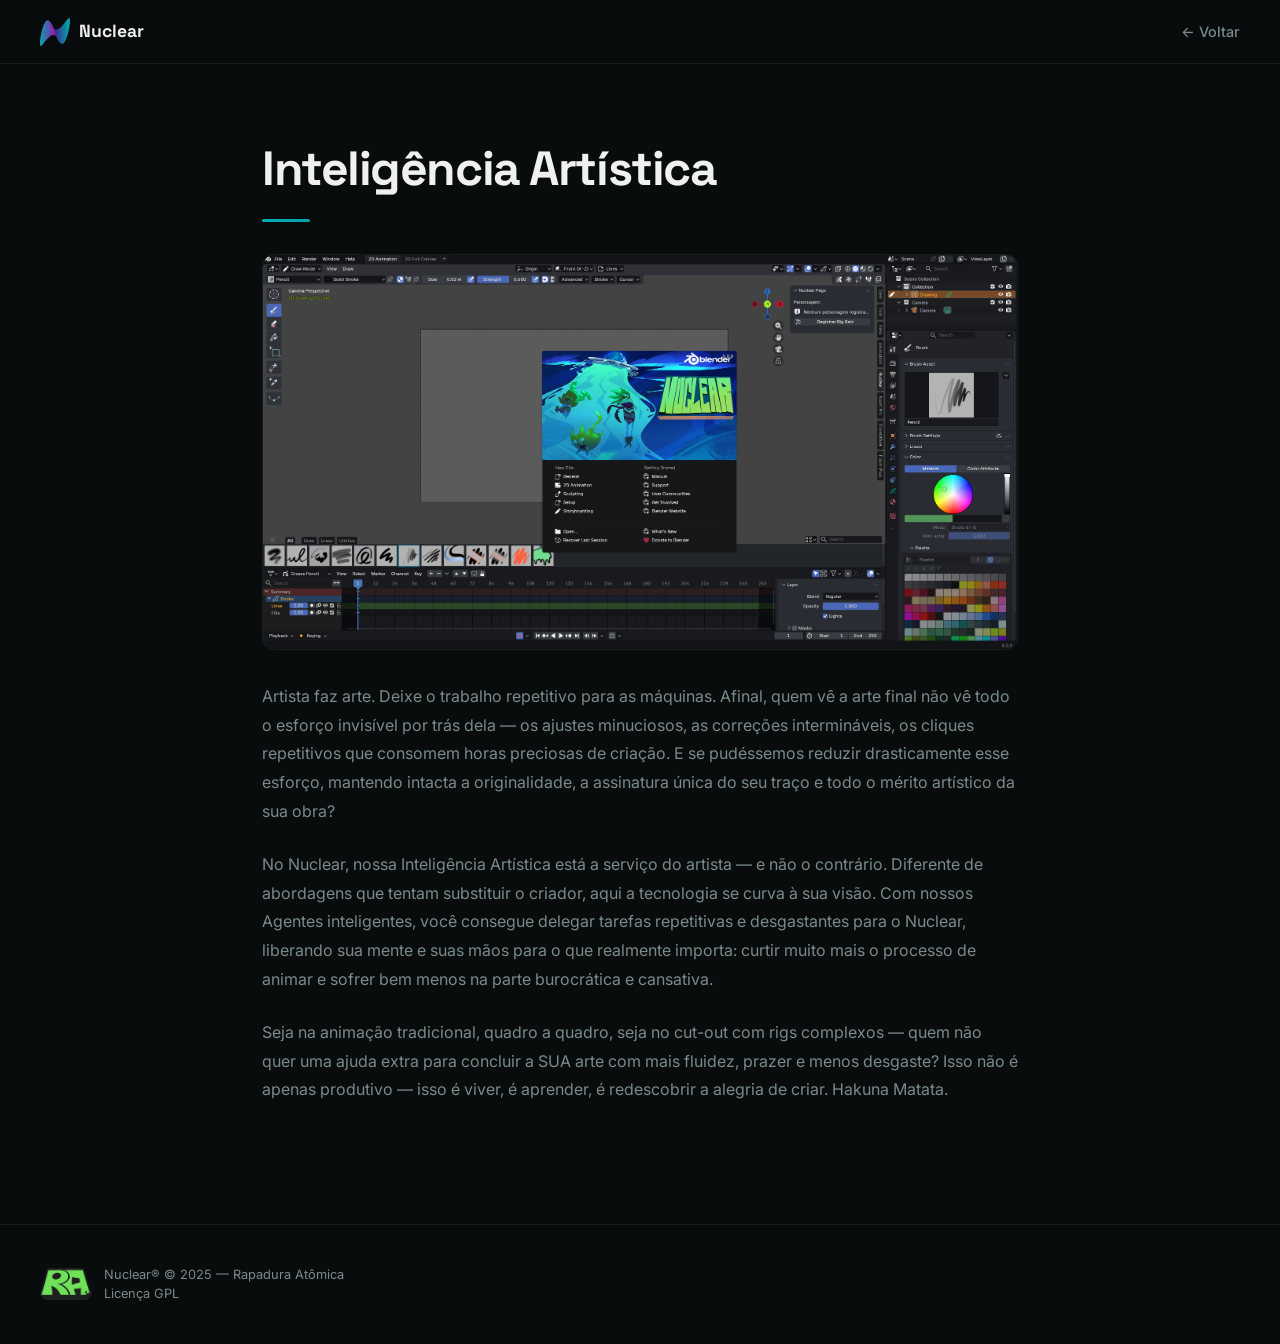
<file: artisticInteligence.html>
<!DOCTYPE html>
<html lang="pt-BR">
<head>
  <meta charset="UTF-8" />
  <meta name="viewport" content="width=device-width, initial-scale=1.0" />
  <title>Inteligência Artística — Nuclear®</title>
  <link rel="shortcut icon" href="images/nuclear.svg" type="image/svg+xml" />
  <link rel="stylesheet" href="assets/css/nuclear.css" />
</head>
<body>

  <div class="bandeirinhas" aria-hidden="true"></div>

  <header id="header">
    <div class="header-inner">
      <a href="index.html" class="header-logo" aria-label="Voltar para Nuclear">
        <img src="images/nuclear.svg" alt="" aria-hidden="true" />
        Nuclear
      </a>
      <nav aria-label="Voltar">
        <a href="index.html">← Voltar</a>
      </nav>
    </div>
  </header>

  <main id="page-content">
    <div class="page-inner">
      <h1 class="page-title">Inteligência Artística</h1>
      <div class="page-media">
        <img src="images/FrameSoftware.png" alt="Inteligência Artística no Nuclear" loading="lazy" />
      </div>
      <div class="page-body">
        <p>
          Artista faz arte. Deixe o trabalho repetitivo para as máquinas. Afinal, quem vê a arte final não
          vê todo o esforço invisível por trás dela — os ajustes minuciosos, as correções intermináveis, os
          cliques repetitivos que consomem horas preciosas de criação. E se pudéssemos reduzir drasticamente
          esse esforço, mantendo intacta a originalidade, a assinatura única do seu traço e todo o mérito
          artístico da sua obra?
        </p>
        <p>
          No Nuclear, nossa Inteligência Artística está a serviço do artista — e não o contrário. Diferente
          de abordagens que tentam substituir o criador, aqui a tecnologia se curva à sua visão. Com nossos
          Agentes inteligentes, você consegue delegar tarefas repetitivas e desgastantes para o Nuclear,
          liberando sua mente e suas mãos para o que realmente importa: curtir muito mais o processo de animar
          e sofrer bem menos na parte burocrática e cansativa.
        </p>
        <p>
          Seja na animação tradicional, quadro a quadro, seja no cut-out com rigs complexos — quem não quer
          uma ajuda extra para concluir a SUA arte com mais fluidez, prazer e menos desgaste? Isso não é apenas
          produtivo — isso é viver, é aprender, é redescobrir a alegria de criar. Hakuna Matata.
        </p>
      </div>
    </div>
  </main>

  <footer id="footer">
    <div class="footer-inner">
      <div class="footer-brand">
        <img src="images/rapadura_icon.png" alt="Rapadura Atômica" />
        <p class="footer-copy">
          Nuclear® &copy; 2025 — <a href="http://rapaduraatomica.com.br">Rapadura Atômica</a><br />
          Licença <a href="https://pt.wikipedia.org/wiki/GNU_General_Public_License" target="_blank" rel="noopener">GPL</a>
        </p>
      </div>
    </div>
  </footer>

  <script src="assets/js/jquery.min.js"></script>
  <script src="assets/js/browser.min.js"></script>
  <script src="assets/js/breakpoints.min.js"></script>
  <script src="assets/js/util.js"></script>
  <script src="assets/js/main.js"></script>

</body>
</html>
</file>
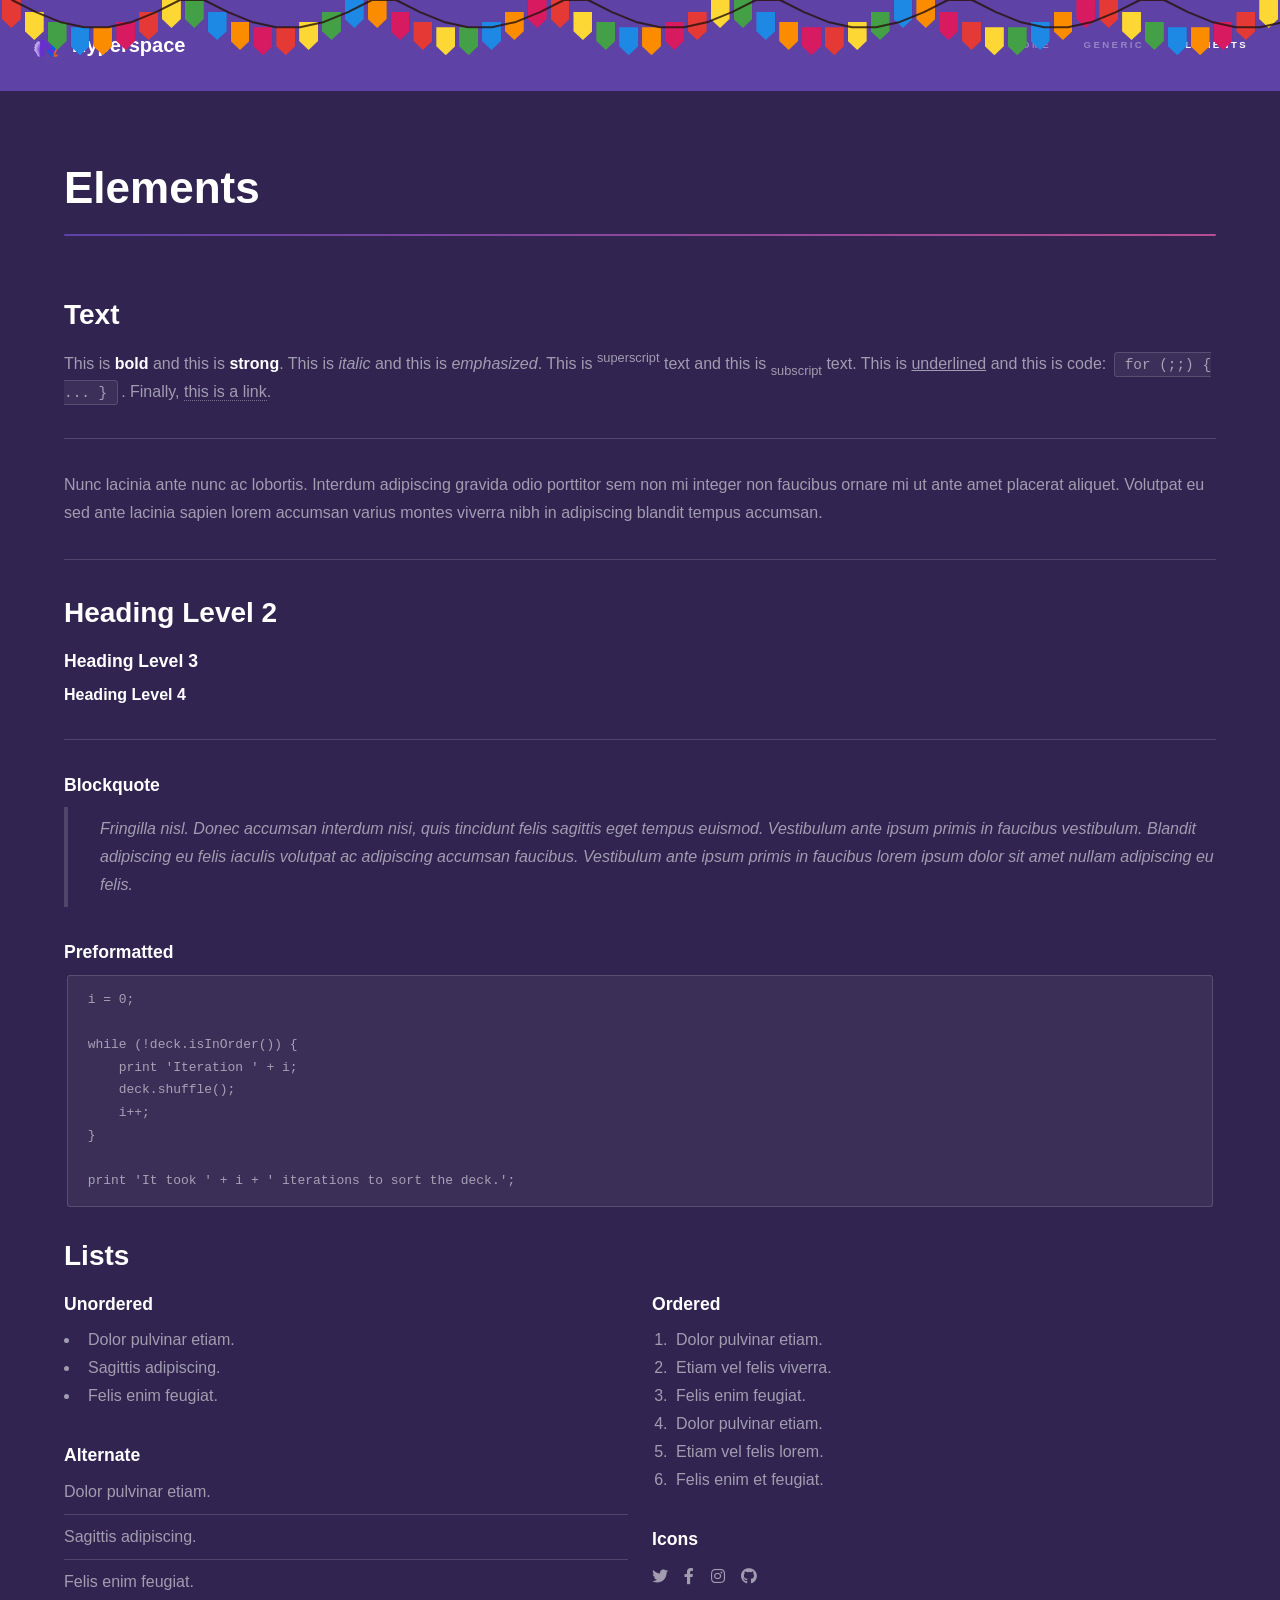
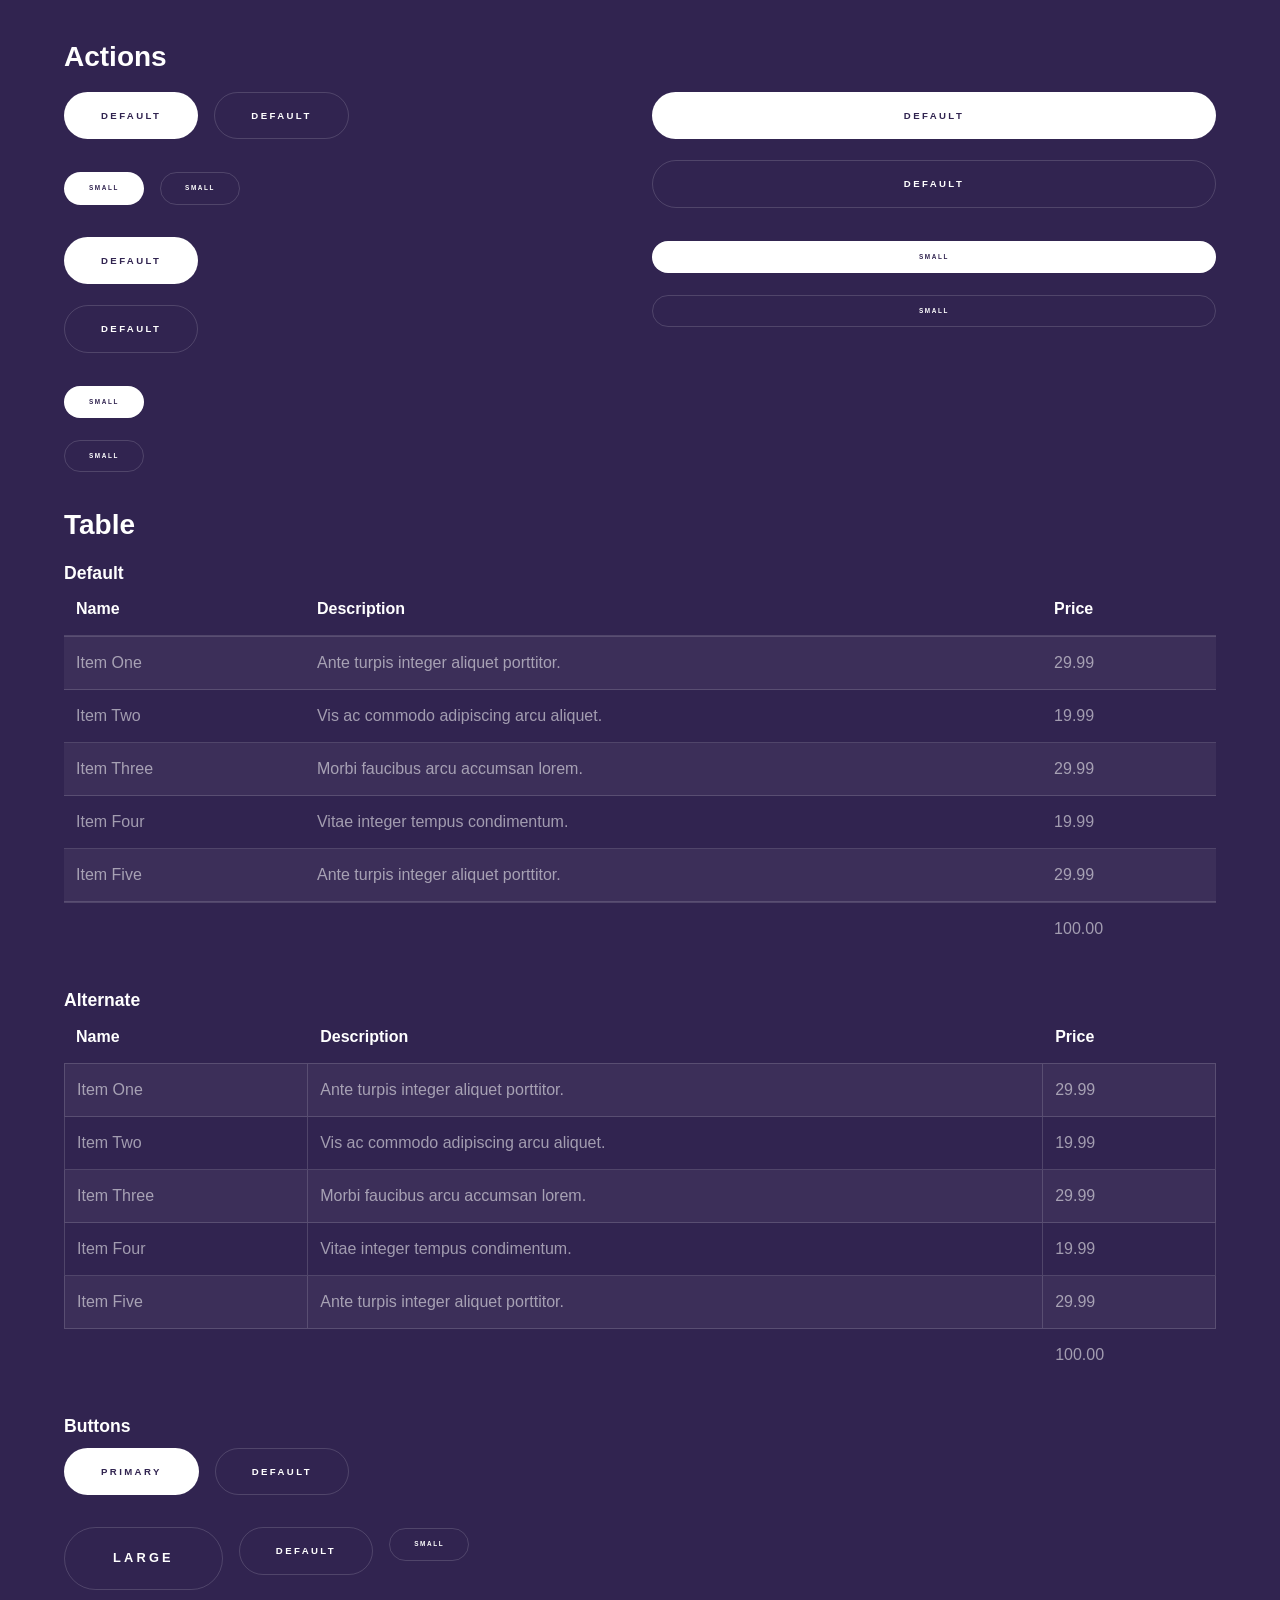
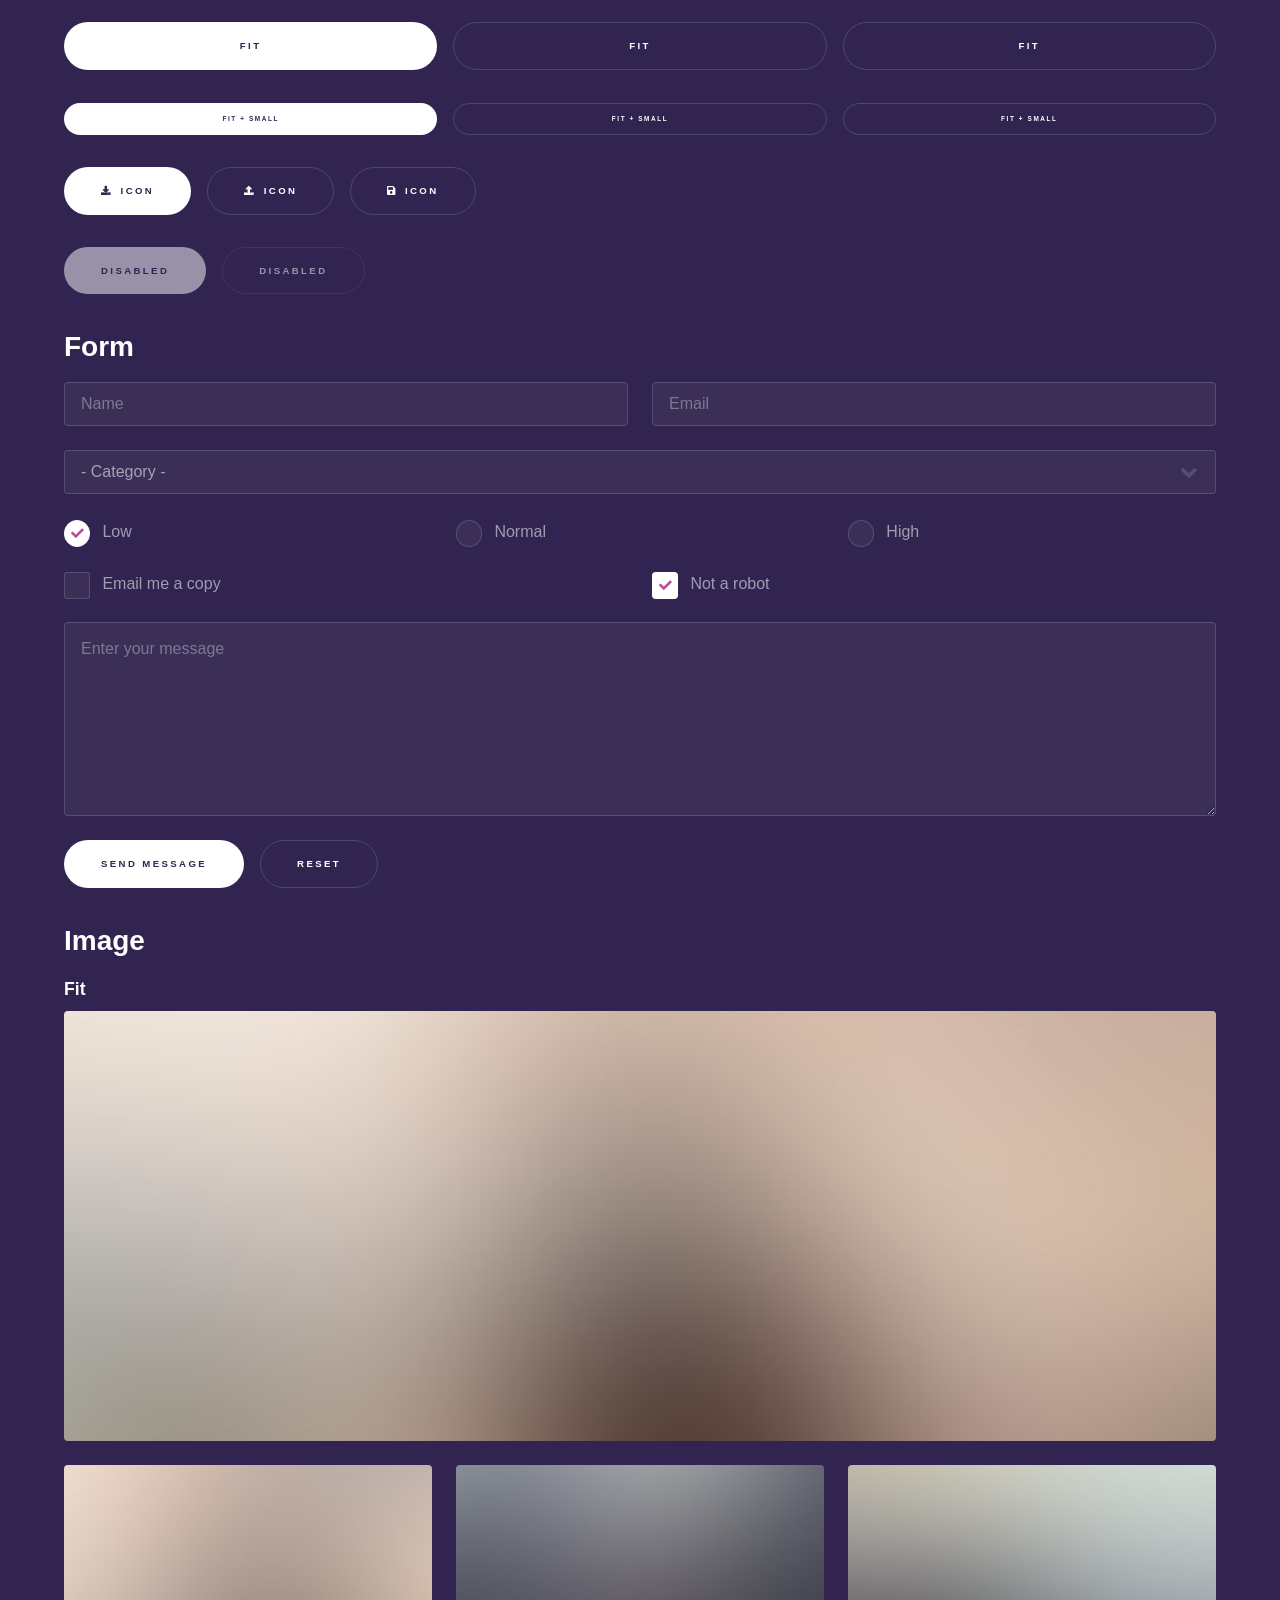
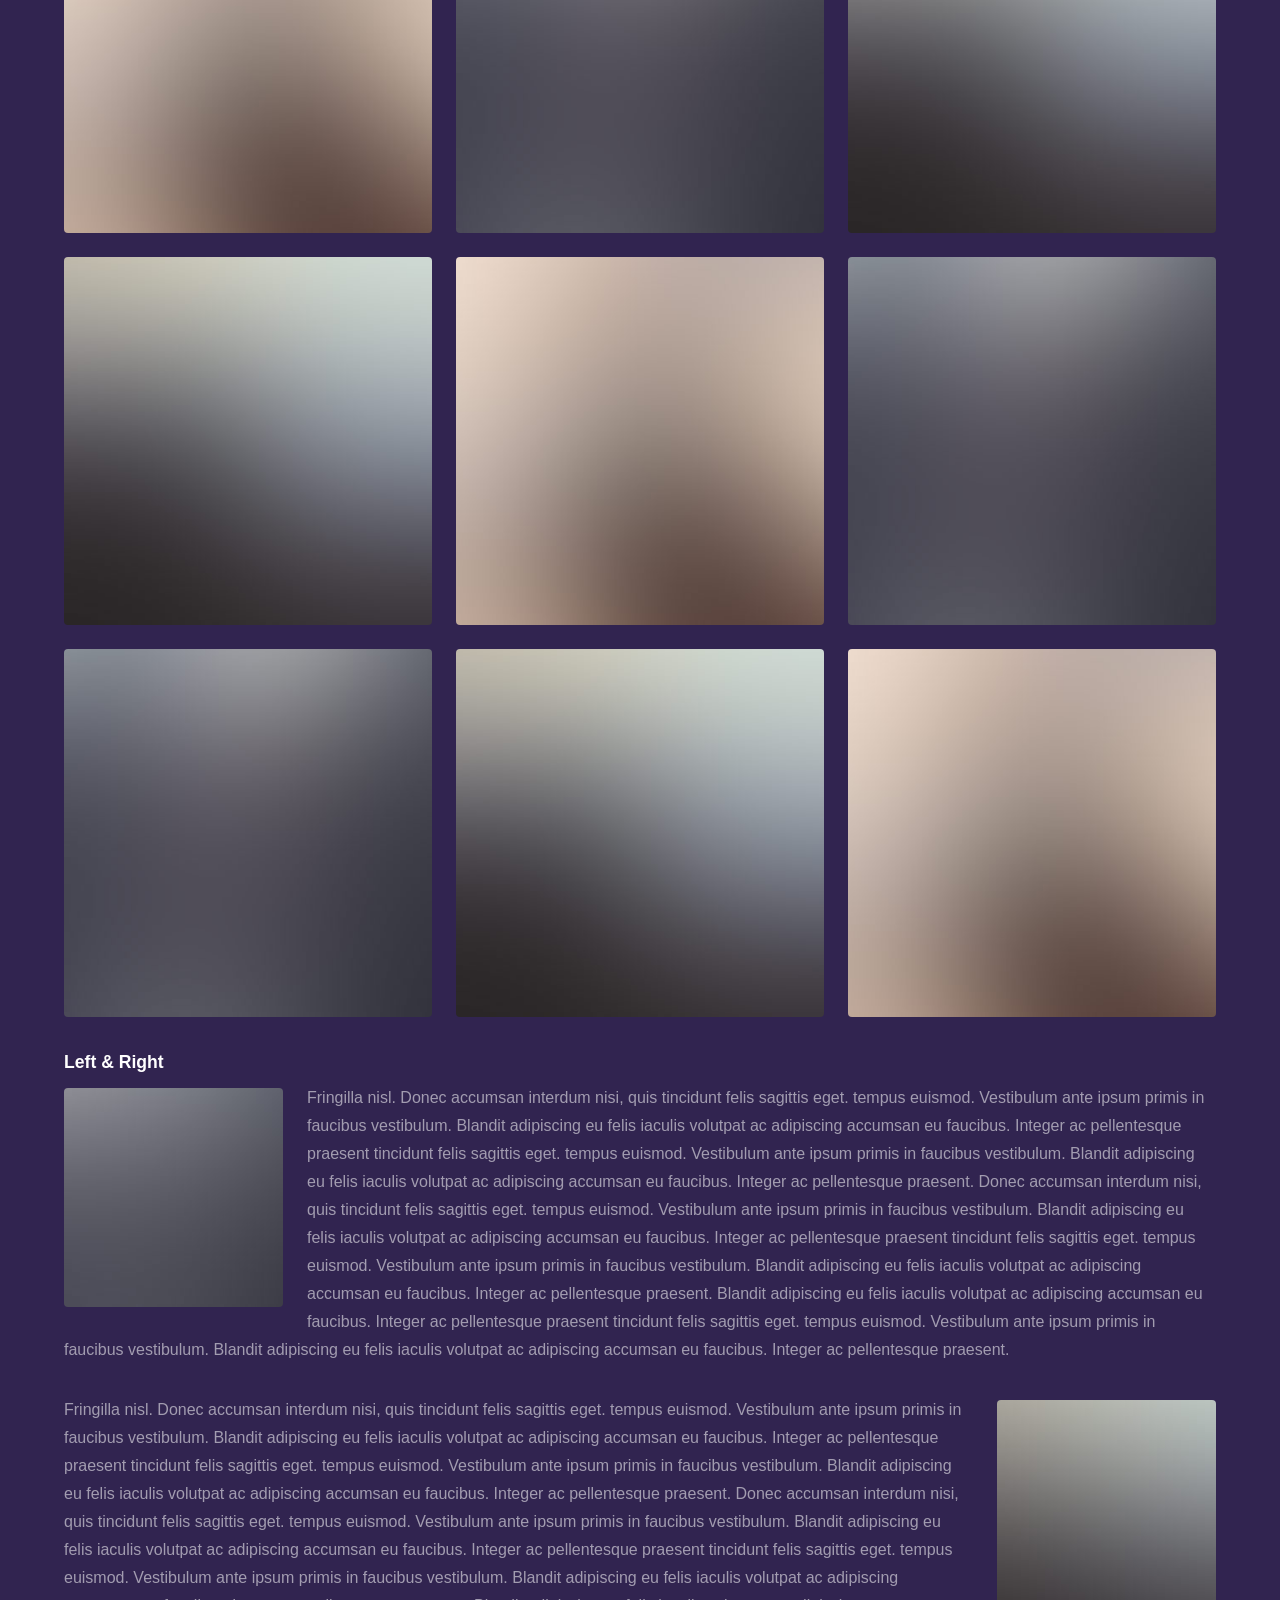
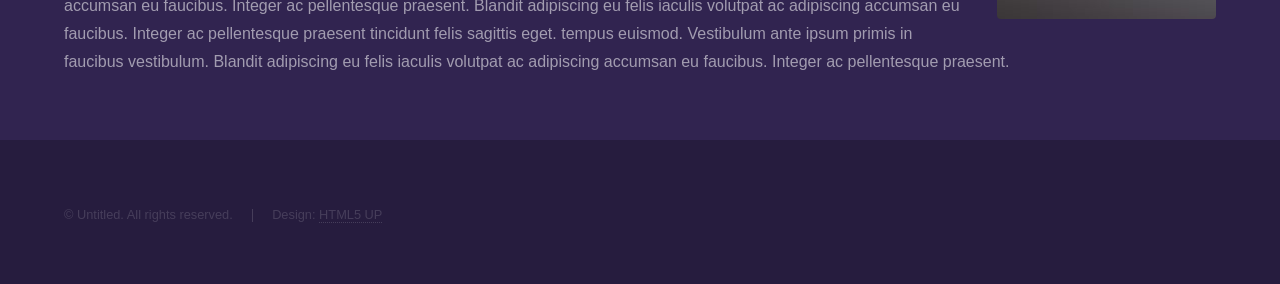
<file: elements.html>
<!DOCTYPE HTML>
<!--
	Hyperspace by HTML5 UP
	html5up.net | @ajlkn
	Free for personal and commercial use under the CCA 3.0 license (html5up.net/license)
-->
<html>
	<head>
		<title>Elements - Hyperspace by HTML5 UP</title>
		<meta charset="utf-8" />
		<meta name="viewport" content="width=device-width, initial-scale=1, user-scalable=no" />
		<link rel="stylesheet" href="assets/css/main.css" />
		<noscript><link rel="stylesheet" href="assets/css/noscript.css" /></noscript>
	</head>
	<body class="is-preload">

		<!-- Bandeirinhas de São João (decoração junina, fixa no topo) -->
			<div class="bandeirinhas" aria-hidden="true"></div>

		<!-- Header -->
			<header id="header">
				<a href="index.html" class="title"><img src="images/logo_nuclearV2.png" alt="Logo Nuclear" style="height:1.5em; width:auto; vertical-align:middle; margin-right:0.5em;" />Hyperspace</a>
				<nav>
					<ul>
						<li><a href="index.html">Home</a></li>
						<li><a href="generic.html">Generic</a></li>
						<li><a href="elements.html"  class="active">Elements</a></li>
					</ul>
				</nav>
			</header>

		<!-- Wrapper -->
			<div id="wrapper">

				<!-- Main -->
					<section id="main" class="wrapper">
						<div class="inner">
							<h1 class="major">Elements</h1>

							<!-- Text -->
								<section>
									<h2>Text</h2>
									<p>This is <b>bold</b> and this is <strong>strong</strong>. This is <i>italic</i> and this is <em>emphasized</em>.
									This is <sup>superscript</sup> text and this is <sub>subscript</sub> text.
									This is <u>underlined</u> and this is code: <code>for (;;) { ... }</code>. Finally, <a href="#">this is a link</a>.</p>
									<hr />
									<p>Nunc lacinia ante nunc ac lobortis. Interdum adipiscing gravida odio porttitor sem non mi integer non faucibus ornare mi ut ante amet placerat aliquet. Volutpat eu sed ante lacinia sapien lorem accumsan varius montes viverra nibh in adipiscing blandit tempus accumsan.</p>
									<hr />
									<h2>Heading Level 2</h2>
									<h3>Heading Level 3</h3>
									<h4>Heading Level 4</h4>
									<hr />
									<h3>Blockquote</h3>
									<blockquote>Fringilla nisl. Donec accumsan interdum nisi, quis tincidunt felis sagittis eget tempus euismod. Vestibulum ante ipsum primis in faucibus vestibulum. Blandit adipiscing eu felis iaculis volutpat ac adipiscing accumsan faucibus. Vestibulum ante ipsum primis in faucibus lorem ipsum dolor sit amet nullam adipiscing eu felis.</blockquote>
									<h3>Preformatted</h3>
									<pre><code>i = 0;

while (!deck.isInOrder()) {
    print 'Iteration ' + i;
    deck.shuffle();
    i++;
}

print 'It took ' + i + ' iterations to sort the deck.';</code></pre>
								</section>

							<!-- Lists -->
								<section>
									<h2>Lists</h2>
									<div class="row">
										<div class="col-6 col-12-medium">
											<h3>Unordered</h3>
											<ul>
												<li>Dolor pulvinar etiam.</li>
												<li>Sagittis adipiscing.</li>
												<li>Felis enim feugiat.</li>
											</ul>
											<h3>Alternate</h3>
											<ul class="alt">
												<li>Dolor pulvinar etiam.</li>
												<li>Sagittis adipiscing.</li>
												<li>Felis enim feugiat.</li>
											</ul>
										</div>
										<div class="col-6 col-12-medium">
											<h3>Ordered</h3>
											<ol>
												<li>Dolor pulvinar etiam.</li>
												<li>Etiam vel felis viverra.</li>
												<li>Felis enim feugiat.</li>
												<li>Dolor pulvinar etiam.</li>
												<li>Etiam vel felis lorem.</li>
												<li>Felis enim et feugiat.</li>
											</ol>
											<h3>Icons</h3>
											<ul class="icons">
												<li><a href="#" class="icon brands fa-twitter"><span class="label">Twitter</span></a></li>
												<li><a href="#" class="icon brands fa-facebook-f"><span class="label">Facebook</span></a></li>
												<li><a href="#" class="icon brands fa-instagram"><span class="label">Instagram</span></a></li>
												<li><a href="#" class="icon brands fa-github"><span class="label">Github</span></a></li>
											</ul>
										</div>
									</div>
									<h2>Actions</h2>
									<div class="row">
										<div class="col-6 col-12-medium">
											<ul class="actions">
												<li><a href="#" class="button primary">Default</a></li>
												<li><a href="#" class="button">Default</a></li>
											</ul>
											<ul class="actions small">
												<li><a href="#" class="button primary small">Small</a></li>
												<li><a href="#" class="button small">Small</a></li>
											</ul>
											<ul class="actions stacked">
												<li><a href="#" class="button primary">Default</a></li>
												<li><a href="#" class="button">Default</a></li>
											</ul>
											<ul class="actions stacked">
												<li><a href="#" class="button primary small">Small</a></li>
												<li><a href="#" class="button small">Small</a></li>
											</ul>
										</div>
										<div class="col-6 col-12-medium">
											<ul class="actions stacked">
												<li><a href="#" class="button primary fit">Default</a></li>
												<li><a href="#" class="button fit">Default</a></li>
											</ul>
											<ul class="actions stacked">
												<li><a href="#" class="button primary small fit">Small</a></li>
												<li><a href="#" class="button small fit">Small</a></li>
											</ul>
										</div>
									</div>
								</section>

							<!-- Table -->
								<section>
									<h2>Table</h2>
									<h3>Default</h3>
									<div class="table-wrapper">
										<table>
											<thead>
												<tr>
													<th>Name</th>
													<th>Description</th>
													<th>Price</th>
												</tr>
											</thead>
											<tbody>
												<tr>
													<td>Item One</td>
													<td>Ante turpis integer aliquet porttitor.</td>
													<td>29.99</td>
												</tr>
												<tr>
													<td>Item Two</td>
													<td>Vis ac commodo adipiscing arcu aliquet.</td>
													<td>19.99</td>
												</tr>
												<tr>
													<td>Item Three</td>
													<td> Morbi faucibus arcu accumsan lorem.</td>
													<td>29.99</td>
												</tr>
												<tr>
													<td>Item Four</td>
													<td>Vitae integer tempus condimentum.</td>
													<td>19.99</td>
												</tr>
												<tr>
													<td>Item Five</td>
													<td>Ante turpis integer aliquet porttitor.</td>
													<td>29.99</td>
												</tr>
											</tbody>
											<tfoot>
												<tr>
													<td colspan="2"></td>
													<td>100.00</td>
												</tr>
											</tfoot>
										</table>
									</div>

									<h3>Alternate</h3>
									<div class="table-wrapper">
										<table class="alt">
											<thead>
												<tr>
													<th>Name</th>
													<th>Description</th>
													<th>Price</th>
												</tr>
											</thead>
											<tbody>
												<tr>
													<td>Item One</td>
													<td>Ante turpis integer aliquet porttitor.</td>
													<td>29.99</td>
												</tr>
												<tr>
													<td>Item Two</td>
													<td>Vis ac commodo adipiscing arcu aliquet.</td>
													<td>19.99</td>
												</tr>
												<tr>
													<td>Item Three</td>
													<td> Morbi faucibus arcu accumsan lorem.</td>
													<td>29.99</td>
												</tr>
												<tr>
													<td>Item Four</td>
													<td>Vitae integer tempus condimentum.</td>
													<td>19.99</td>
												</tr>
												<tr>
													<td>Item Five</td>
													<td>Ante turpis integer aliquet porttitor.</td>
													<td>29.99</td>
												</tr>
											</tbody>
											<tfoot>
												<tr>
													<td colspan="2"></td>
													<td>100.00</td>
												</tr>
											</tfoot>
										</table>
									</div>
								</section>

							<!-- Buttons -->
								<section>
									<h3>Buttons</h3>
									<ul class="actions">
										<li><a href="#" class="button primary">Primary</a></li>
										<li><a href="#" class="button">Default</a></li>
									</ul>
									<ul class="actions">
										<li><a href="#" class="button large">Large</a></li>
										<li><a href="#" class="button">Default</a></li>
										<li><a href="#" class="button small">Small</a></li>
									</ul>
									<ul class="actions fit">
										<li><a href="#" class="button primary fit">Fit</a></li>
										<li><a href="#" class="button fit">Fit</a></li>
										<li><a href="#" class="button fit">Fit</a></li>
									</ul>
									<ul class="actions fit small">
										<li><a href="#" class="button primary fit small">Fit + Small</a></li>
										<li><a href="#" class="button fit small">Fit + Small</a></li>
										<li><a href="#" class="button fit small">Fit + Small</a></li>
									</ul>
									<ul class="actions">
										<li><a href="#" class="button primary icon solid fa-download">Icon</a></li>
										<li><a href="#" class="button icon solid fa-upload">Icon</a></li>
										<li><a href="#" class="button icon solid fa-save">Icon</a></li>
									</ul>
									<ul class="actions">
										<li><span class="button primary disabled">Disabled</span></li>
										<li><span class="button disabled">Disabled</span></li>
									</ul>
								</section>

							<!-- Form -->
								<section>
									<h2>Form</h2>
									<form method="post" action="#">
										<div class="row gtr-uniform">
											<div class="col-6 col-12-xsmall">
												<input type="text" name="demo-name" id="demo-name" value="" placeholder="Name" />
											</div>
											<div class="col-6 col-12-xsmall">
												<input type="email" name="demo-email" id="demo-email" value="" placeholder="Email" />
											</div>
											<div class="col-12">
												<select name="demo-category" id="demo-category">
													<option value="">- Category -</option>
													<option value="1">Manufacturing</option>
													<option value="1">Shipping</option>
													<option value="1">Administration</option>
													<option value="1">Human Resources</option>
												</select>
											</div>
											<div class="col-4 col-12-small">
												<input type="radio" id="demo-priority-low" name="demo-priority" checked>
												<label for="demo-priority-low">Low</label>
											</div>
											<div class="col-4 col-12-small">
												<input type="radio" id="demo-priority-normal" name="demo-priority">
												<label for="demo-priority-normal">Normal</label>
											</div>
											<div class="col-4 col-12-small">
												<input type="radio" id="demo-priority-high" name="demo-priority">
												<label for="demo-priority-high">High</label>
											</div>
											<div class="col-6 col-12-small">
												<input type="checkbox" id="demo-copy" name="demo-copy">
												<label for="demo-copy">Email me a copy</label>
											</div>
											<div class="col-6 col-12-small">
												<input type="checkbox" id="demo-human" name="demo-human" checked>
												<label for="demo-human">Not a robot</label>
											</div>
											<div class="col-12">
												<textarea name="demo-message" id="demo-message" placeholder="Enter your message" rows="6"></textarea>
											</div>
											<div class="col-12">
												<ul class="actions">
													<li><input type="submit" value="Send Message" class="primary" /></li>
													<li><input type="reset" value="Reset" /></li>
												</ul>
											</div>
										</div>
									</form>
								</section>

							<!-- Image -->
								<section>
									<h2>Image</h2>
									<h3>Fit</h3>
									<div class="box alt">
										<div class="row gtr-uniform">
											<div class="col-12"><span class="image fit"><img src="images/pic04.jpg" alt="" /></span></div>
											<div class="col-4"><span class="image fit"><img src="images/pic01.jpg" alt="" /></span></div>
											<div class="col-4"><span class="image fit"><img src="images/pic02.jpg" alt="" /></span></div>
											<div class="col-4"><span class="image fit"><img src="images/pic03.jpg" alt="" /></span></div>
											<div class="col-4"><span class="image fit"><img src="images/pic03.jpg" alt="" /></span></div>
											<div class="col-4"><span class="image fit"><img src="images/pic01.jpg" alt="" /></span></div>
											<div class="col-4"><span class="image fit"><img src="images/pic02.jpg" alt="" /></span></div>
											<div class="col-4"><span class="image fit"><img src="images/pic02.jpg" alt="" /></span></div>
											<div class="col-4"><span class="image fit"><img src="images/pic03.jpg" alt="" /></span></div>
											<div class="col-4"><span class="image fit"><img src="images/pic01.jpg" alt="" /></span></div>
										</div>
									</div>
									<h3>Left &amp; Right</h3>
									<p><span class="image left"><img src="images/pic05.jpg" alt="" /></span>Fringilla nisl. Donec accumsan interdum nisi, quis tincidunt felis sagittis eget. tempus euismod. Vestibulum ante ipsum primis in faucibus vestibulum. Blandit adipiscing eu felis iaculis volutpat ac adipiscing accumsan eu faucibus. Integer ac pellentesque praesent tincidunt felis sagittis eget. tempus euismod. Vestibulum ante ipsum primis in faucibus vestibulum. Blandit adipiscing eu felis iaculis volutpat ac adipiscing accumsan eu faucibus. Integer ac pellentesque praesent. Donec accumsan interdum nisi, quis tincidunt felis sagittis eget. tempus euismod. Vestibulum ante ipsum primis in faucibus vestibulum. Blandit adipiscing eu felis iaculis volutpat ac adipiscing accumsan eu faucibus. Integer ac pellentesque praesent tincidunt felis sagittis eget. tempus euismod. Vestibulum ante ipsum primis in faucibus vestibulum. Blandit adipiscing eu felis iaculis volutpat ac adipiscing accumsan eu faucibus. Integer ac pellentesque praesent. Blandit adipiscing eu felis iaculis volutpat ac adipiscing accumsan eu faucibus. Integer ac pellentesque praesent tincidunt felis sagittis eget. tempus euismod. Vestibulum ante ipsum primis in faucibus vestibulum. Blandit adipiscing eu felis iaculis volutpat ac adipiscing accumsan eu faucibus. Integer ac pellentesque praesent.</p>
									<p><span class="image right"><img src="images/pic06.jpg" alt="" /></span>Fringilla nisl. Donec accumsan interdum nisi, quis tincidunt felis sagittis eget. tempus euismod. Vestibulum ante ipsum primis in faucibus vestibulum. Blandit adipiscing eu felis iaculis volutpat ac adipiscing accumsan eu faucibus. Integer ac pellentesque praesent tincidunt felis sagittis eget. tempus euismod. Vestibulum ante ipsum primis in faucibus vestibulum. Blandit adipiscing eu felis iaculis volutpat ac adipiscing accumsan eu faucibus. Integer ac pellentesque praesent. Donec accumsan interdum nisi, quis tincidunt felis sagittis eget. tempus euismod. Vestibulum ante ipsum primis in faucibus vestibulum. Blandit adipiscing eu felis iaculis volutpat ac adipiscing accumsan eu faucibus. Integer ac pellentesque praesent tincidunt felis sagittis eget. tempus euismod. Vestibulum ante ipsum primis in faucibus vestibulum. Blandit adipiscing eu felis iaculis volutpat ac adipiscing accumsan eu faucibus. Integer ac pellentesque praesent. Blandit adipiscing eu felis iaculis volutpat ac adipiscing accumsan eu faucibus. Integer ac pellentesque praesent tincidunt felis sagittis eget. tempus euismod. Vestibulum ante ipsum primis in faucibus vestibulum. Blandit adipiscing eu felis iaculis volutpat ac adipiscing accumsan eu faucibus. Integer ac pellentesque praesent.</p>
								</section>

						</div>
					</section>

			</div>

		<!-- Footer -->
			<footer id="footer" class="wrapper alt">
				<div class="inner">
					<ul class="menu">
						<li>&copy; Untitled. All rights reserved.</li><li>Design: <a href="http://html5up.net">HTML5 UP</a></li>
					</ul>
				</div>
			</footer>

		<!-- Scripts -->
			<script src="assets/js/jquery.min.js"></script>
			<script src="assets/js/jquery.scrollex.min.js"></script>
			<script src="assets/js/jquery.scrolly.min.js"></script>
			<script src="assets/js/browser.min.js"></script>
			<script src="assets/js/breakpoints.min.js"></script>
			<script src="assets/js/util.js"></script>
			<script src="assets/js/main.js"></script>

	</body>
</html>
</file>
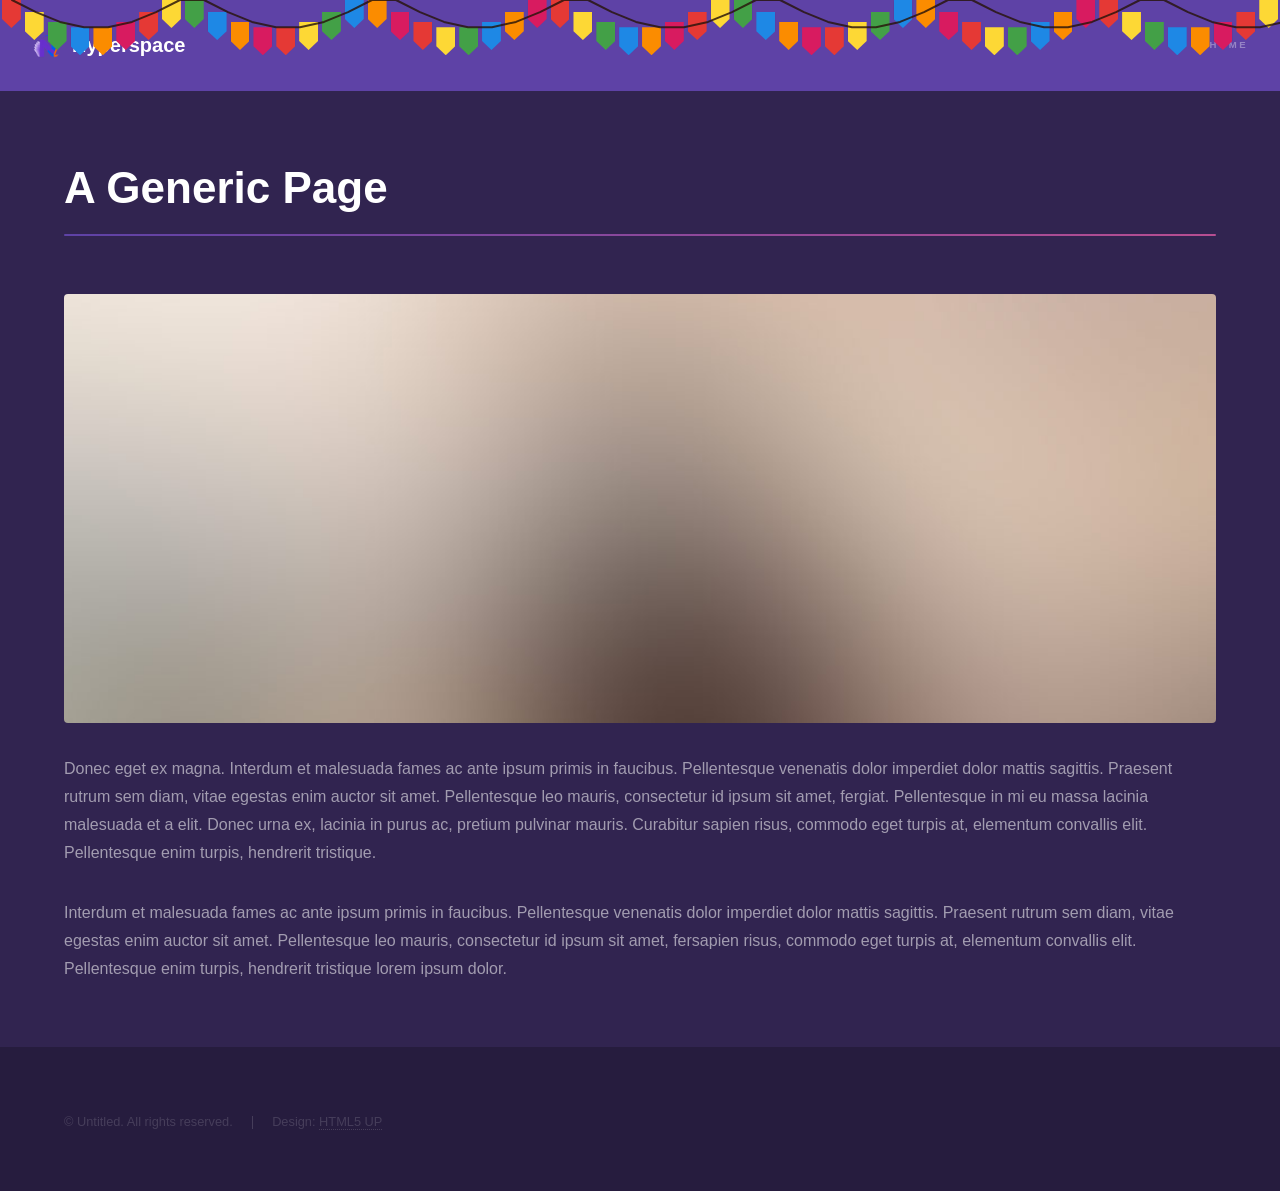
<file: generic.html>
<!DOCTYPE HTML>
<!--
	Hyperspace by HTML5 UP
	html5up.net | @ajlkn
	Free for personal and commercial use under the CCA 3.0 license (html5up.net/license)
-->
<html>
	<head>
		<title>Generic - Hyperspace by HTML5 UP</title>
		<meta charset="utf-8" />
		<meta name="viewport" content="width=device-width, initial-scale=1, user-scalable=no" />
		<link rel="stylesheet" href="assets/css/main.css" />
		<noscript><link rel="stylesheet" href="assets/css/noscript.css" /></noscript>
	</head>
	<body class="is-preload">

		<!-- Bandeirinhas de São João (decoração junina, fixa no topo) -->
			<div class="bandeirinhas" aria-hidden="true"></div>

		<!-- Header -->
			<header id="header">
				<a href="index.html" class="title"><img src="images/logo_nuclearV2.png" alt="Logo Nuclear" style="height:1.5em; width:auto; vertical-align:middle; margin-right:0.5em;" />Hyperspace</a>
				<nav>
					<ul>
						<li><a href="index.html">Home</a></li>
					</ul>
				</nav>
			</header>

		<!-- Wrapper -->
			<div id="wrapper">

				<!-- Main -->
					<section id="main" class="wrapper">
						<div class="inner">
							<h1 class="major">A Generic Page</h1>
							<span class="image fit"><img src="images/pic04.jpg" alt="" /></span>
							<p>Donec eget ex magna. Interdum et malesuada fames ac ante ipsum primis in faucibus. Pellentesque venenatis dolor imperdiet dolor mattis sagittis. Praesent rutrum sem diam, vitae egestas enim auctor sit amet. Pellentesque leo mauris, consectetur id ipsum sit amet, fergiat. Pellentesque in mi eu massa lacinia malesuada et a elit. Donec urna ex, lacinia in purus ac, pretium pulvinar mauris. Curabitur sapien risus, commodo eget turpis at, elementum convallis elit. Pellentesque enim turpis, hendrerit tristique.</p>
							<p>Interdum et malesuada fames ac ante ipsum primis in faucibus. Pellentesque venenatis dolor imperdiet dolor mattis sagittis. Praesent rutrum sem diam, vitae egestas enim auctor sit amet. Pellentesque leo mauris, consectetur id ipsum sit amet, fersapien risus, commodo eget turpis at, elementum convallis elit. Pellentesque enim turpis, hendrerit tristique lorem ipsum dolor.</p>
						</div>
					</section>

			</div>

		<!-- Footer -->
			<footer id="footer" class="wrapper alt">
				<div class="inner">
					<ul class="menu">
						<li>&copy; Untitled. All rights reserved.</li><li>Design: <a href="http://html5up.net">HTML5 UP</a></li>
					</ul>
				</div>
			</footer>

		<!-- Scripts -->
			<script src="assets/js/jquery.min.js"></script>
			<script src="assets/js/jquery.scrollex.min.js"></script>
			<script src="assets/js/jquery.scrolly.min.js"></script>
			<script src="assets/js/browser.min.js"></script>
			<script src="assets/js/breakpoints.min.js"></script>
			<script src="assets/js/util.js"></script>
			<script src="assets/js/main.js"></script>

	</body>
</html>
</file>
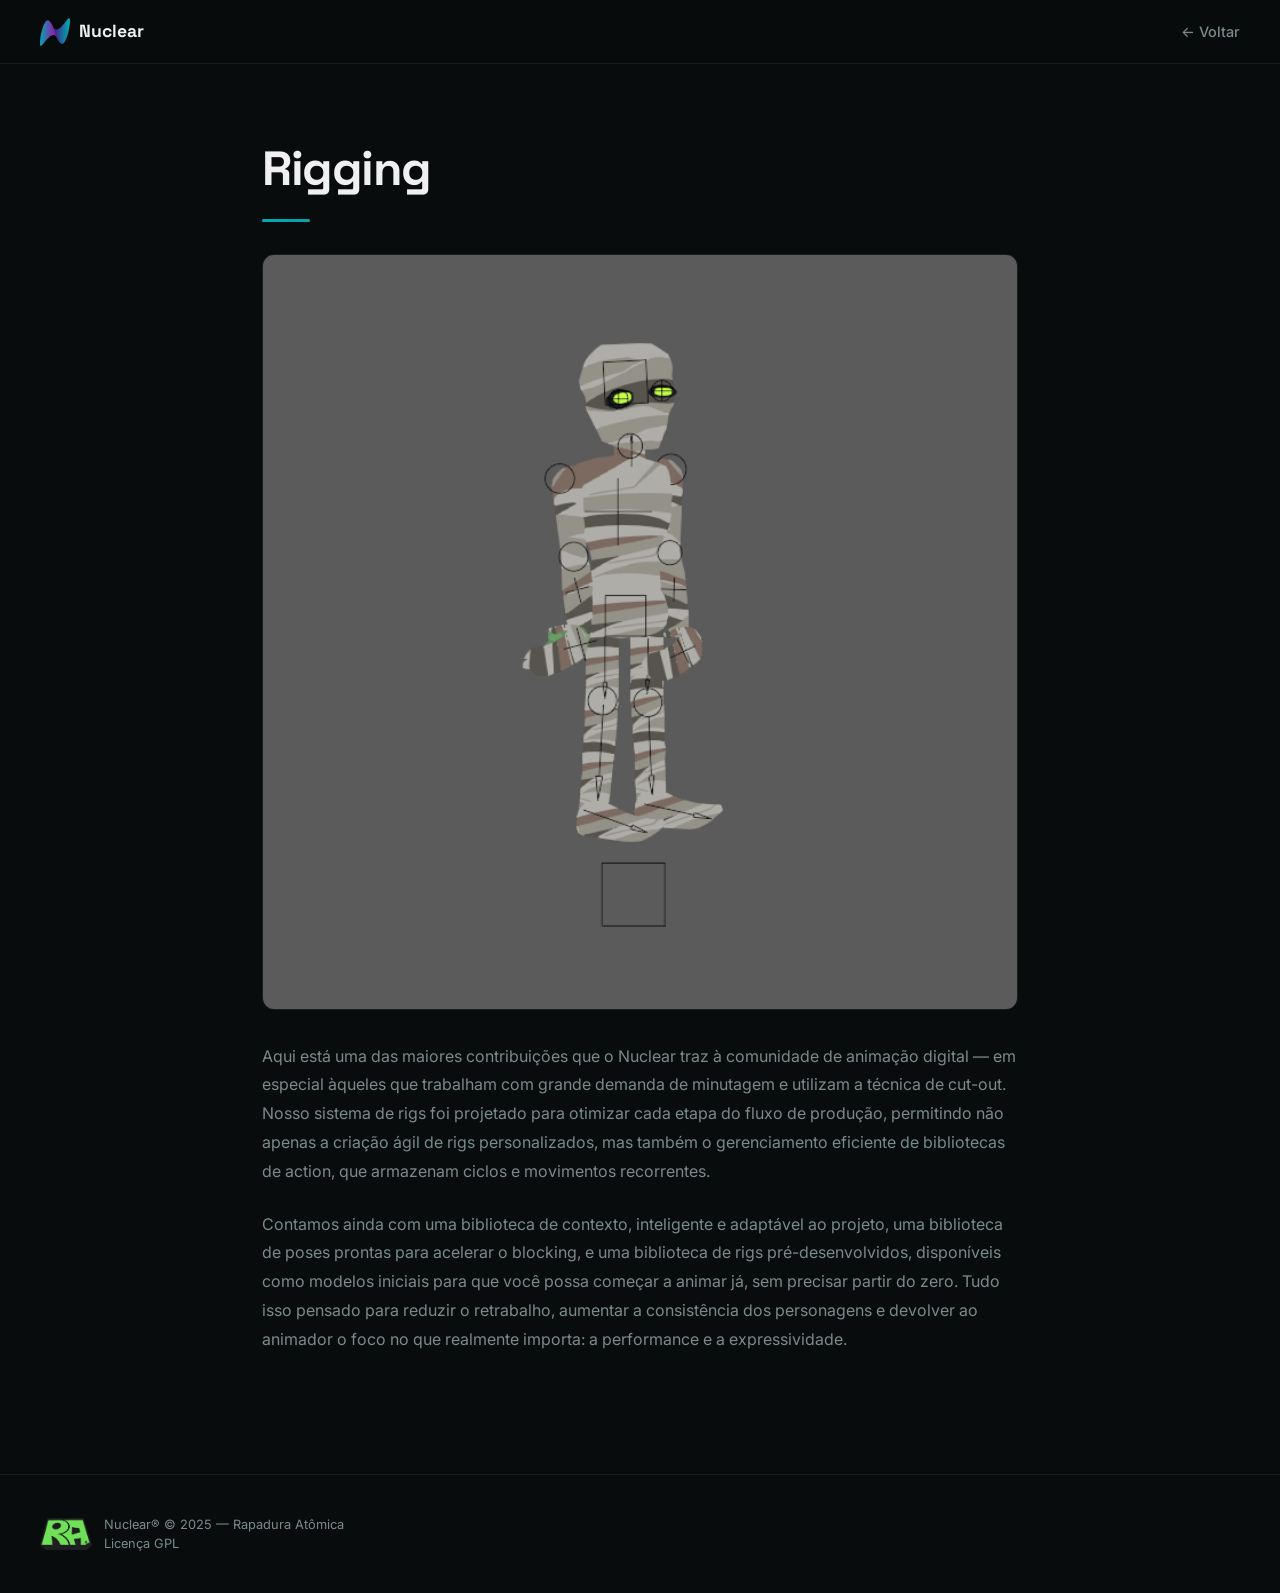
<file: rigging.html>
<!DOCTYPE html>
<html lang="pt-BR">
<head>
  <meta charset="UTF-8" />
  <meta name="viewport" content="width=device-width, initial-scale=1.0" />
  <title>Rigging — Nuclear®</title>
  <link rel="shortcut icon" href="images/nuclear.svg" type="image/svg+xml" />
  <link rel="stylesheet" href="assets/css/nuclear.css" />
</head>
<body>

  <div class="bandeirinhas" aria-hidden="true"></div>

  <header id="header">
    <div class="header-inner">
      <a href="index.html" class="header-logo" aria-label="Voltar para Nuclear">
        <img src="images/nuclear.svg" alt="" aria-hidden="true" />
        Nuclear
      </a>
      <nav aria-label="Voltar">
        <a href="index.html">← Voltar</a>
      </nav>
    </div>
  </header>

  <main id="page-content">
    <div class="page-inner">
      <h1 class="page-title">Rigging</h1>
      <div class="page-media">
        <img src="images/Rig_Peg.png" alt="Sistema de rigging do Nuclear" loading="lazy" />
      </div>
      <div class="page-body">
        <p>
          Aqui está uma das maiores contribuições que o Nuclear traz à comunidade de animação digital —
          em especial àqueles que trabalham com grande demanda de minutagem e utilizam a técnica de cut-out.
          Nosso sistema de rigs foi projetado para otimizar cada etapa do fluxo de produção, permitindo não
          apenas a criação ágil de rigs personalizados, mas também o gerenciamento eficiente de bibliotecas
          de action, que armazenam ciclos e movimentos recorrentes.
        </p>
        <p>
          Contamos ainda com uma biblioteca de contexto, inteligente e adaptável ao projeto, uma biblioteca
          de poses prontas para acelerar o blocking, e uma biblioteca de rigs pré-desenvolvidos, disponíveis
          como modelos iniciais para que você possa começar a animar já, sem precisar partir do zero. Tudo isso
          pensado para reduzir o retrabalho, aumentar a consistência dos personagens e devolver ao animador o
          foco no que realmente importa: a performance e a expressividade.
        </p>
      </div>
    </div>
  </main>

  <footer id="footer">
    <div class="footer-inner">
      <div class="footer-brand">
        <img src="images/rapadura_icon.png" alt="Rapadura Atômica" />
        <p class="footer-copy">
          Nuclear® &copy; 2025 — <a href="http://rapaduraatomica.com.br">Rapadura Atômica</a><br />
          Licença <a href="https://pt.wikipedia.org/wiki/GNU_General_Public_License" target="_blank" rel="noopener">GPL</a>
        </p>
      </div>
    </div>
  </footer>

  <script src="assets/js/jquery.min.js"></script>
  <script src="assets/js/browser.min.js"></script>
  <script src="assets/js/breakpoints.min.js"></script>
  <script src="assets/js/util.js"></script>
  <script src="assets/js/main.js"></script>

</body>
</html>
</file>
<file: assets/css/nuclear.css>
/* Nuclear® — Design System
   Rapadura Atômica | GPL
   Paleta: teal #07a0ac / roxo #3f1986 / preto #080C0D
*/

/* ── Google Fonts ── */
@import url('https://fonts.googleapis.com/css2?family=Space+Grotesk:wght@300;400;500;600;700&family=Inter:wght@300;400;500;600&display=swap');
@import url('fontawesome-all.min.css');

/* ── Tokens ── */
:root {
  --bg:          #080C0D;
  --bg-alt:      #0F1618;
  --bg-card:     #141E20;
  --bg-card-hover: #1a2830;
  --border:      rgba(7, 160, 172, 0.15);
  --border-soft: rgba(255, 255, 255, 0.07);

  --teal:        #07a0ac;
  --teal-light:  #01adb0;
  --purple:      #3f1986;
  --magenta:     #a408ae;

  --text:        #f0f0f0;
  --text-muted:  #7a8a8b;
  --text-dim:    rgba(240, 240, 240, 0.45);

  --font-display: 'Space Grotesk', sans-serif;
  --font-body:    'Inter', sans-serif;

  --radius:      12px;
  --radius-sm:   8px;
  --nav-h:       64px;
}

/* ── Reset ── */
*, *::before, *::after { box-sizing: border-box; margin: 0; padding: 0; }
html { scroll-behavior: smooth; }

body {
  background: var(--bg);
  color: var(--text);
  font-family: var(--font-body);
  font-size: 16px;
  line-height: 1.7;
  -webkit-font-smoothing: antialiased;
}

img { max-width: 100%; display: block; }
a { color: var(--teal); text-decoration: none; transition: color .2s; }
a:hover { color: var(--teal-light); }

/* ── Bandeirinhas (mantida do original) ── */
.bandeirinhas {
  position: fixed;
  top: 0;
  left: 0;
  width: 100%;
  height: 60px;
  z-index: 9999;
  pointer-events: none;
  overflow: hidden;
}

/* ── Navigation ── */
#nav {
  position: fixed;
  top: 0;
  left: 0;
  right: 0;
  height: var(--nav-h);
  background: rgba(8, 12, 13, 0.85);
  backdrop-filter: blur(16px);
  -webkit-backdrop-filter: blur(16px);
  border-bottom: 1px solid var(--border-soft);
  z-index: 100;
  display: flex;
  align-items: center;
  padding: 0 2rem;
}

#nav .nav-inner {
  max-width: 1200px;
  width: 100%;
  margin: 0 auto;
  display: flex;
  align-items: center;
  justify-content: space-between;
}

#nav .nav-logo {
  display: flex;
  align-items: center;
  gap: .6rem;
  text-decoration: none;
}

#nav .nav-logo img {
  height: 32px;
  width: auto;
}

#nav .nav-links {
  display: flex;
  align-items: center;
  gap: 2rem;
  list-style: none;
}

#nav .nav-links a {
  color: var(--text-muted);
  font-size: .9rem;
  font-weight: 500;
  letter-spacing: .02em;
  transition: color .2s;
}

#nav .nav-links a:hover { color: var(--text); }

#nav .nav-cta {
  background: var(--teal);
  color: #080C0D !important;
  font-weight: 600;
  padding: .45rem 1.1rem;
  border-radius: var(--radius-sm);
  transition: background .2s, transform .15s !important;
}

#nav .nav-cta:hover {
  background: var(--teal-light);
  transform: translateY(-1px);
  color: #080C0D !important;
}

/* ── Hero ── */
#hero {
  min-height: 100vh;
  display: flex;
  align-items: center;
  justify-content: center;
  padding: calc(var(--nav-h) + 4rem) 2rem 5rem;
  position: relative;
  overflow: hidden;
}

#hero::before {
  content: '';
  position: absolute;
  inset: 0;
  background:
    radial-gradient(ellipse 60% 50% at 50% 0%, rgba(1, 173, 176, 0.12) 0%, transparent 70%),
    radial-gradient(ellipse 40% 40% at 80% 60%, rgba(63, 25, 134, 0.1) 0%, transparent 60%);
  pointer-events: none;
}

.hero-inner {
  max-width: 900px;
  width: 100%;
  margin: 0 auto;
  text-align: center;
  position: relative;
}

.hero-logo {
  display: flex;
  align-items: center;
  justify-content: center;
  gap: 1.2rem;
  margin-bottom: 2rem;
}

.hero-logo img.hero-icon {
  height: 80px;
  width: auto;
}

.hero-logo img.hero-wordmark {
  height: 56px;
  width: auto;
}

.hero-tagline {
  font-family: var(--font-display);
  font-size: clamp(2rem, 5vw, 3.5rem);
  font-weight: 700;
  line-height: 1.15;
  letter-spacing: -.02em;
  color: var(--text);
  margin-bottom: 1.2rem;
}

.hero-tagline span {
  background: linear-gradient(90deg, var(--teal-light), var(--teal));
  -webkit-background-clip: text;
  -webkit-text-fill-color: transparent;
  background-clip: text;
}

.hero-sub {
  font-size: 1.1rem;
  color: var(--text-muted);
  max-width: 560px;
  margin: 0 auto 2.5rem;
  line-height: 1.6;
}

.hero-badges {
  display: flex;
  align-items: center;
  justify-content: center;
  gap: .8rem;
  flex-wrap: wrap;
  margin-bottom: 2.5rem;
}

.badge {
  display: inline-flex;
  align-items: center;
  gap: .4rem;
  font-size: .78rem;
  font-weight: 600;
  letter-spacing: .05em;
  text-transform: uppercase;
  padding: .3rem .8rem;
  border-radius: 999px;
  border: 1px solid;
}

.badge-gpl {
  color: #4ade80;
  border-color: rgba(74, 222, 128, .3);
  background: rgba(74, 222, 128, .06);
}

.badge-blender {
  color: var(--teal);
  border-color: var(--border);
  background: rgba(7, 160, 172, .06);
}

.hero-actions {
  display: flex;
  align-items: center;
  justify-content: center;
  gap: 1rem;
  flex-wrap: wrap;
  margin-bottom: 4rem;
}

.btn {
  display: inline-flex;
  align-items: center;
  gap: .5rem;
  font-family: var(--font-body);
  font-size: .95rem;
  font-weight: 600;
  padding: .75rem 1.75rem;
  border-radius: var(--radius-sm);
  cursor: pointer;
  border: none;
  text-decoration: none;
  transition: transform .15s, background .2s, box-shadow .2s;
}

.btn:hover { transform: translateY(-2px); }

.btn-primary {
  background: var(--teal);
  color: #080C0D;
  box-shadow: 0 0 24px rgba(7, 160, 172, .25);
}

.btn-primary:hover {
  background: var(--teal-light);
  box-shadow: 0 0 32px rgba(1, 173, 176, .35);
  color: #080C0D;
}

.btn-ghost {
  background: transparent;
  color: var(--text-muted);
  border: 1px solid var(--border-soft);
}

.btn-ghost:hover {
  color: var(--text);
  border-color: var(--border);
  background: rgba(255,255,255,.04);
}

.hero-platforms {
  display: flex;
  align-items: center;
  justify-content: center;
  gap: 1.5rem;
  flex-wrap: wrap;
  font-size: .8rem;
  color: var(--text-muted);
  margin-bottom: 2.5rem;
}

.hero-platforms span {
  display: inline-flex;
  align-items: center;
  gap: .35rem;
}

.hero-platforms span i {
  font-size: .85rem;
  opacity: .7;
}

.hero-preview {
  position: relative;
  border-radius: var(--radius);
  overflow: hidden;
  border: 1px solid var(--border-soft);
  box-shadow: 0 32px 80px rgba(0,0,0,.6), 0 0 60px rgba(7, 160, 172, .08);
}

.hero-preview img {
  width: 100%;
  height: auto;
  display: block;
}

/* ── Section base ── */
section {
  padding: 6rem 2rem;
}

.section-inner {
  max-width: 1200px;
  margin: 0 auto;
}

.section-label {
  font-size: .75rem;
  font-weight: 600;
  letter-spacing: .12em;
  text-transform: uppercase;
  color: var(--teal);
  margin-bottom: .75rem;
  display: flex;
  align-items: center;
  gap: .5rem;
}

.section-label::before {
  content: '';
  display: inline-block;
  width: 20px;
  height: 2px;
  background: var(--teal);
  border-radius: 2px;
}

.section-title {
  font-family: var(--font-display);
  font-size: clamp(1.75rem, 3.5vw, 2.5rem);
  font-weight: 700;
  letter-spacing: -.02em;
  color: var(--text);
  margin-bottom: .75rem;
  line-height: 1.2;
}

.section-desc {
  font-size: 1rem;
  color: var(--text-muted);
  max-width: 540px;
  line-height: 1.7;
}

/* ── Features ── */
#features {
  background: var(--bg-alt);
}

.features-header {
  margin-bottom: 3rem;
}

.bento-grid {
  display: grid;
  grid-template-columns: repeat(2, 1fr);
  gap: 1.25rem;
}

@media (max-width: 768px) {
  .bento-grid { grid-template-columns: 1fr; }
}

.feature-card {
  background: var(--bg-card);
  border: 1px solid var(--border-soft);
  border-radius: var(--radius);
  overflow: hidden;
  transition: border-color .25s, transform .25s, box-shadow .25s;
  display: flex;
  flex-direction: column;
}

.feature-card:hover {
  border-color: var(--border);
  transform: translateY(-3px);
  box-shadow: 0 16px 48px rgba(0,0,0,.4), 0 0 32px rgba(7,160,172,.06);
}

.feature-card-media {
  width: 100%;
  aspect-ratio: 16/9;
  overflow: hidden;
  background: var(--bg);
}

.feature-card-media img {
  width: 100%;
  height: 100%;
  object-fit: cover;
  transition: transform .4s;
}

.feature-card:hover .feature-card-media img {
  transform: scale(1.03);
}

.feature-card-body {
  padding: 1.5rem;
  flex: 1;
  display: flex;
  flex-direction: column;
}

.feature-card-tag {
  font-size: .7rem;
  font-weight: 600;
  letter-spacing: .1em;
  text-transform: uppercase;
  color: var(--teal);
  margin-bottom: .4rem;
}

.feature-card-title {
  font-family: var(--font-display);
  font-size: 1.15rem;
  font-weight: 600;
  color: var(--text);
  margin-bottom: .5rem;
  letter-spacing: -.01em;
}

.feature-card-text {
  font-size: .9rem;
  color: var(--text-muted);
  line-height: 1.6;
  flex: 1;
  margin-bottom: 1rem;
}

.feature-card-link {
  font-size: .85rem;
  font-weight: 600;
  color: var(--teal);
  display: inline-flex;
  align-items: center;
  gap: .3rem;
  transition: gap .2s;
  align-self: flex-start;
}

.feature-card-link:hover {
  gap: .6rem;
  color: var(--teal-light);
}

/* ── Services ── */
#services {
  background: var(--bg);
}

.services-grid {
  display: grid;
  grid-template-columns: repeat(3, 1fr);
  gap: 1.5rem;
  margin-top: 3rem;
}

@media (max-width: 900px) {
  .services-grid { grid-template-columns: repeat(2, 1fr); }
}

@media (max-width: 560px) {
  .services-grid { grid-template-columns: 1fr; }
}

.service-card {
  padding: 1.75rem;
  border: 1px solid var(--border-soft);
  border-radius: var(--radius);
  transition: border-color .25s, background .25s;
}

.service-card:hover {
  border-color: var(--border);
  background: var(--bg-card);
}

.service-icon {
  width: 40px;
  height: 40px;
  background: rgba(7, 160, 172, .1);
  border-radius: var(--radius-sm);
  display: flex;
  align-items: center;
  justify-content: center;
  margin-bottom: 1rem;
  color: var(--teal);
  font-size: 1.1rem;
}

.service-title {
  font-family: var(--font-display);
  font-size: 1rem;
  font-weight: 600;
  color: var(--text);
  margin-bottom: .4rem;
}

.service-text {
  font-size: .875rem;
  color: var(--text-muted);
  line-height: 1.6;
}

/* ── CTA / Beta ── */
#beta {
  background: var(--bg-alt);
}

.beta-inner {
  max-width: 800px;
  margin: 0 auto;
}

.beta-form-grid {
  display: grid;
  grid-template-columns: 1fr 1fr;
  gap: 1rem;
  margin-top: 2.5rem;
}

@media (max-width: 640px) {
  .beta-form-grid { grid-template-columns: 1fr; }
}

.field-full { grid-column: 1 / -1; }

.form-label {
  display: block;
  font-size: .8rem;
  font-weight: 500;
  color: var(--text-muted);
  margin-bottom: .4rem;
  letter-spacing: .03em;
}

.form-input,
.form-textarea {
  width: 100%;
  background: var(--bg-card);
  border: 1px solid var(--border-soft);
  border-radius: var(--radius-sm);
  color: var(--text);
  font-family: var(--font-body);
  font-size: .95rem;
  padding: .65rem 1rem;
  transition: border-color .2s, box-shadow .2s;
  outline: none;
  -webkit-appearance: none;
}

.form-input:focus,
.form-textarea:focus {
  border-color: var(--teal);
  box-shadow: 0 0 0 3px rgba(7, 160, 172, .12);
}

.form-textarea {
  resize: vertical;
  min-height: 120px;
}

.form-submit-row {
  grid-column: 1 / -1;
  margin-top: .5rem;
}

/* ── Contact aside ── */
.beta-contact {
  margin-top: 3rem;
  padding-top: 2.5rem;
  border-top: 1px solid var(--border-soft);
  display: grid;
  grid-template-columns: repeat(auto-fit, minmax(200px, 1fr));
  gap: 1.5rem;
}

.contact-block-label {
  font-size: .75rem;
  font-weight: 600;
  letter-spacing: .08em;
  text-transform: uppercase;
  color: var(--text-muted);
  margin-bottom: .4rem;
}

.contact-block-value {
  font-size: .9rem;
  color: var(--text);
}

.social-links {
  display: flex;
  gap: 1rem;
  flex-wrap: wrap;
}

.social-link {
  width: 36px;
  height: 36px;
  background: var(--bg-card);
  border: 1px solid var(--border-soft);
  border-radius: var(--radius-sm);
  display: flex;
  align-items: center;
  justify-content: center;
  color: var(--text-muted);
  font-size: .9rem;
  transition: color .2s, border-color .2s, background .2s;
}

.social-link:hover {
  color: var(--teal);
  border-color: var(--border);
  background: rgba(7,160,172,.06);
}

/* ── Footer ── */
#footer {
  background: var(--bg);
  border-top: 1px solid var(--border-soft);
  padding: 2.5rem 2rem;
}

.footer-inner {
  max-width: 1200px;
  margin: 0 auto;
  display: flex;
  align-items: center;
  justify-content: space-between;
  flex-wrap: wrap;
  gap: 1.5rem;
}

.footer-brand {
  display: flex;
  align-items: center;
  gap: .75rem;
}

.footer-brand img {
  height: 32px;
  width: auto;
}

.footer-copy {
  font-size: .8rem;
  color: var(--text-muted);
  line-height: 1.5;
}

.footer-copy a { color: var(--text-muted); }
.footer-copy a:hover { color: var(--teal); }

/* ── Internal pages (header) ── */
#header {
  position: fixed;
  top: 0;
  left: 0;
  right: 0;
  height: var(--nav-h);
  background: rgba(8, 12, 13, 0.9);
  backdrop-filter: blur(16px);
  -webkit-backdrop-filter: blur(16px);
  border-bottom: 1px solid var(--border-soft);
  z-index: 100;
  display: flex;
  align-items: center;
  padding: 0 2rem;
}

#header .header-inner {
  max-width: 1200px;
  width: 100%;
  margin: 0 auto;
  display: flex;
  align-items: center;
  justify-content: space-between;
}

#header .header-logo {
  display: flex;
  align-items: center;
  gap: .6rem;
  text-decoration: none;
  color: var(--text);
  font-family: var(--font-display);
  font-weight: 700;
  font-size: 1.1rem;
}

#header .header-logo img {
  height: 28px;
  width: auto;
}

#header nav a {
  font-size: .9rem;
  color: var(--text-muted);
  font-weight: 500;
}

#header nav a:hover { color: var(--text); }

/* ── Internal page content ── */
#page-content {
  padding-top: calc(var(--nav-h) + 4rem);
  padding-bottom: 6rem;
}

.page-inner {
  max-width: 820px;
  margin: 0 auto;
  padding: 0 2rem;
}

.page-title {
  font-family: var(--font-display);
  font-size: clamp(2rem, 5vw, 3rem);
  font-weight: 700;
  letter-spacing: -.03em;
  color: var(--text);
  margin-bottom: .5rem;
  position: relative;
  padding-bottom: .75rem;
}

.page-title::after {
  content: '';
  position: absolute;
  bottom: 0;
  left: 0;
  width: 48px;
  height: 3px;
  border-radius: 3px;
  background: linear-gradient(90deg, var(--teal-light), var(--teal));
}

.page-media {
  border-radius: var(--radius);
  overflow: hidden;
  border: 1px solid var(--border-soft);
  margin: 2rem 0;
}

.page-media img {
  width: 100%;
  height: auto;
}

.page-body {
  font-size: 1rem;
  color: var(--text-muted);
  line-height: 1.8;
}

.page-body p {
  margin-bottom: 1.5rem;
}

/* ── Utility ── */
.sr-only {
  position: absolute; width: 1px; height: 1px;
  padding: 0; margin: -1px; overflow: hidden;
  clip: rect(0,0,0,0); white-space: nowrap; border: 0;
}

/* ── Scrollbar ── */
::-webkit-scrollbar { width: 6px; }
::-webkit-scrollbar-track { background: var(--bg); }
::-webkit-scrollbar-thumb { background: #2a3a3d; border-radius: 3px; }
::-webkit-scrollbar-thumb:hover { background: var(--teal); }

/* ── Animations ── */
@keyframes fadeUp {
  from { opacity: 0; transform: translateY(20px); }
  to   { opacity: 1; transform: translateY(0); }
}

.fade-up {
  animation: fadeUp .6s ease both;
}

.fade-up-delay-1 { animation-delay: .1s; }
.fade-up-delay-2 { animation-delay: .2s; }
.fade-up-delay-3 { animation-delay: .3s; }
.fade-up-delay-4 { animation-delay: .4s; }
</file>
<file: assets/css/noscript.css>
/*
	Hyperspace by HTML5 UP
	html5up.net | @ajlkn
	Free for personal and commercial use under the CCA 3.0 license (html5up.net/license)
*/

/* Spotlights */

	.spotlights > section > .image:before {
		opacity: 0 !important;
	}

	.spotlights > section > .content > .inner {
		-moz-transform: none !important;
		-webkit-transform: none !important;
		-ms-transform: none !important;
		transform: none !important;
		opacity: 1 !important;
	}

/* Wrapper */

	.wrapper > .inner {
		opacity: 1 !important;
		-moz-transform: none !important;
		-webkit-transform: none !important;
		-ms-transform: none !important;
		transform: none !important;
	}

/* Sidebar */

	#sidebar > .inner {
		opacity: 1 !important;
	}

	#sidebar nav > ul > li {
		-moz-transform: none !important;
		-webkit-transform: none !important;
		-ms-transform: none !important;
		transform: none !important;
		opacity: 1 !important;
	}
</file>
<file: assets/css/main.css>
@import url(fontawesome-all.min.css);

/*
	Hyperspace by HTML5 UP
	html5up.net | @ajlkn
	Free for personal and commercial use under the CCA 3.0 license (html5up.net/license)
*/

html, body, div, span, applet, object,
iframe, h1, h2, h3, h4, h5, h6, p, blockquote,
pre, a, abbr, acronym, address, big, cite,
code, del, dfn, em, img, ins, kbd, q, s, samp,
small, strike, strong, sub, sup, tt, var, b,
u, i, center, dl, dt, dd, ol, ul, li, fieldset,
form, label, legend, table, caption, tbody,
tfoot, thead, tr, th, td, article, aside,
canvas, details, embed, figure, figcaption,
footer, header, hgroup, menu, nav, output, ruby,
section, summary, time, mark, audio, video {
	margin: 0;
	padding: 0;
	border: 0;
	font-size: 100%;
	font: inherit;
	vertical-align: baseline;}

article, aside, details, figcaption, figure,
footer, header, hgroup, menu, nav, section {
	display: block;}

body {
	line-height: 1;
}

ol, ul {
	list-style: none;
}

blockquote, q {
	quotes: none;
}

	blockquote:before, blockquote:after, q:before, q:after {
		content: '';
		content: none;
	}

table {
	border-collapse: collapse;
	border-spacing: 0;
}

body {
	-webkit-text-size-adjust: none;
}

mark {
	background-color: transparent;
	color: inherit;
}

input::-moz-focus-inner {
	border: 0;
	padding: 0;
}

input, select, textarea {
	-moz-appearance: none;
	-webkit-appearance: none;
	-ms-appearance: none;
	appearance: none;
}

/* Basic */

	@-ms-viewport {
		width: device-width;
	}

	body {
		-ms-overflow-style: scrollbar;
	}

	@media screen and (max-width: 480px) {

		html, body {
			min-width: 320px;
		}

	}

	html {
		box-sizing: border-box;
	}

	*, *:before, *:after {
		box-sizing: inherit;
	}

	body {
		background: #312450;
	}

		body.is-preload *, body.is-preload *:before, body.is-preload *:after {
			-moz-animation: none !important;
			-webkit-animation: none !important;
			-ms-animation: none !important;
			animation: none !important;
			-moz-transition: none !important;
			-webkit-transition: none !important;
			-ms-transition: none !important;
			transition: none !important;
		}

/* Type */

	body, input, select, textarea {
		color: rgba(255, 255, 255, 0.55);
		font-family: Arial, Helvetica, sans-serif;
		font-size: 16.5pt;
		font-weight: normal;
		line-height: 1.75;
	}

		@media screen and (max-width: 1680px) {

			body, input, select, textarea {
				font-size: 13pt;
			}

		}

		@media screen and (max-width: 1280px) {

			body, input, select, textarea {
				font-size: 12pt;
			}

		}

		@media screen and (max-width: 360px) {

			body, input, select, textarea {
				font-size: 11pt;
			}

		}

	a {
		-moz-transition: color 0.2s ease, border-bottom-color 0.2s ease;
		-webkit-transition: color 0.2s ease, border-bottom-color 0.2s ease;
		-ms-transition: color 0.2s ease, border-bottom-color 0.2s ease;
		transition: color 0.2s ease, border-bottom-color 0.2s ease;
		border-bottom: dotted 1px rgba(255, 255, 255, 0.35);
		color: inherit;
		text-decoration: none;
	}

		a:hover {
			border-bottom-color: transparent;
			color: #ffffff;
		}

	strong, b {
		color: #ffffff;
		font-weight: bold;
	}

	em, i {
		font-style: italic;
	}

	p {
		margin: 0 0 2em 0;
	}

	h1, h2, h3, h4, h5, h6 {
		color: #ffffff;
		font-weight: bold;
		line-height: 1.5;
		margin: 0 0 0.5em 0;
	}

		h1 a, h2 a, h3 a, h4 a, h5 a, h6 a {
			color: inherit;
			text-decoration: none;
		}

	h1 {
		font-size: 2.75em;
	}

		h1.major {
			margin: 0 0 1.3em 0;
			position: relative;
			padding-bottom: 0.35em;
		}

			h1.major:after {
				background-image: -moz-linear-gradient(to right, #5e42a6, #b74e91);
				background-image: -webkit-linear-gradient(to right, #5e42a6, #b74e91);
				background-image: -ms-linear-gradient(to right, #5e42a6, #b74e91);
				background-image: linear-gradient(to right, #5e42a6, #b74e91);
				-moz-transition: max-width 0.2s ease;
				-webkit-transition: max-width 0.2s ease;
				-ms-transition: max-width 0.2s ease;
				transition: max-width 0.2s ease;
				border-radius: 0.2em;
				bottom: 0;
				content: '';
				height: 0.05em;
				position: absolute;
				right: 0;
				width: 100%;
			}

	h2 {
		font-size: 1.75em;
	}

	h3 {
		font-size: 1.1em;
	}

	h4 {
		font-size: 1em;
	}

	h5 {
		font-size: 0.8em;
	}

	h6 {
		font-size: 0.6em;
	}

	@media screen and (max-width: 736px) {

		h1 {
			font-size: 2em;
		}

		h2 {
			font-size: 1.25em;
		}

		h3 {
			font-size: 1em;
		}

		h4 {
			font-size: 0.8em;
		}

		h5 {
			font-size: 0.6em;
		}

		h6 {
			font-size: 0.6em;
		}

	}

	sub {
		font-size: 0.8em;
		position: relative;
		top: 0.5em;
	}

	sup {
		font-size: 0.8em;
		position: relative;
		top: -0.5em;
	}

	blockquote {
		border-left: solid 4px rgba(255, 255, 255, 0.15);
		font-style: italic;
		margin: 0 0 2em 0;
		padding: 0.5em 0 0.5em 2em;
	}

	code {
		background: rgba(255, 255, 255, 0.05);
		border-radius: 0.25em;
		border: solid 1px rgba(255, 255, 255, 0.15);
		font-family: "Courier New", monospace;
		font-size: 0.9em;
		margin: 0 0.25em;
		padding: 0.25em 0.65em;
	}

	pre {
		-webkit-overflow-scrolling: touch;
		font-family: "Courier New", monospace;
		font-size: 0.9em;
		margin: 0 0 2em 0;
	}

		pre code {
			display: block;
			line-height: 1.75em;
			padding: 1em 1.5em;
			overflow-x: auto;
		}

	hr {
		border: 0;
		border-bottom: solid 1px rgba(255, 255, 255, 0.15);
		margin: 2em 0;
	}

		hr.major {
			margin: 3em 0;
		}

	.align-left {
		text-align: left;
	}

	.align-center {
		text-align: center;
	}

	.align-right {
		text-align: right;
	}

/* Row */

	.row {
		display: flex;
		flex-wrap: wrap;
		box-sizing: border-box;
		align-items: stretch;
	}

		.row > * {
			box-sizing: border-box;
		}

		.row.gtr-uniform > * > :last-child {
			margin-bottom: 0;
		}

		.row.aln-left {
			justify-content: flex-start;
		}

		.row.aln-center {
			justify-content: center;
		}

		.row.aln-right {
			justify-content: flex-end;
		}

		.row.aln-top {
			align-items: flex-start;
		}

		.row.aln-middle {
			align-items: center;
		}

		.row.aln-bottom {
			align-items: flex-end;
		}

		.row > .imp {
			order: -1;
		}

		.row > .col-1 {
			width: 8.33333%;
		}

		.row > .off-1 {
			margin-left: 8.33333%;
		}

		.row > .col-2 {
			width: 16.66667%;
		}

		.row > .off-2 {
			margin-left: 16.66667%;
		}

		.row > .col-3 {
			width: 25%;
		}

		.row > .off-3 {
			margin-left: 25%;
		}

		.row > .col-4 {
			width: 33.33333%;
		}

		.row > .off-4 {
			margin-left: 33.33333%;
		}

		.row > .col-5 {
			width: 41.66667%;
		}

		.row > .off-5 {
			margin-left: 41.66667%;
		}

		.row > .col-6 {
			width: 50%;
		}

		.row > .off-6 {
			margin-left: 50%;
		}

		.row > .col-7 {
			width: 58.33333%;
		}

		.row > .off-7 {
			margin-left: 58.33333%;
		}

		.row > .col-8 {
			width: 66.66667%;
		}

		.row > .off-8 {
			margin-left: 66.66667%;
		}

		.row > .col-9 {
			width: 75%;
		}

		.row > .off-9 {
			margin-left: 75%;
		}

		.row > .col-10 {
			width: 83.33333%;
		}

		.row > .off-10 {
			margin-left: 83.33333%;
		}

		.row > .col-11 {
			width: 91.66667%;
		}

		.row > .off-11 {
			margin-left: 91.66667%;
		}

		.row > .col-12 {
			width: 100%;
		}

		.row > .off-12 {
			margin-left: 100%;
		}

		.row.gtr-0 {
			margin-top: 0;
			margin-left: 0em;
		}

			.row.gtr-0 > * {
				padding: 0 0 0 0em;
			}

			.row.gtr-0.gtr-uniform {
				margin-top: 0em;
			}

				.row.gtr-0.gtr-uniform > * {
					padding-top: 0em;
				}

		.row.gtr-25 {
			margin-top: 0;
			margin-left: -0.375em;
		}

			.row.gtr-25 > * {
				padding: 0 0 0 0.375em;
			}

			.row.gtr-25.gtr-uniform {
				margin-top: -0.375em;
			}

				.row.gtr-25.gtr-uniform > * {
					padding-top: 0.375em;
				}

		.row.gtr-50 {
			margin-top: 0;
			margin-left: -0.75em;
		}

			.row.gtr-50 > * {
				padding: 0 0 0 0.75em;
			}

			.row.gtr-50.gtr-uniform {
				margin-top: -0.75em;
			}

				.row.gtr-50.gtr-uniform > * {
					padding-top: 0.75em;
				}

		.row {
			margin-top: 0;
			margin-left: -1.5em;
		}

			.row > * {
				padding: 0 0 0 1.5em;
			}

			.row.gtr-uniform {
				margin-top: -1.5em;
			}

				.row.gtr-uniform > * {
					padding-top: 1.5em;
				}

		.row.gtr-150 {
			margin-top: 0;
			margin-left: -2.25em;
		}

			.row.gtr-150 > * {
				padding: 0 0 0 2.25em;
			}

			.row.gtr-150.gtr-uniform {
				margin-top: -2.25em;
			}

				.row.gtr-150.gtr-uniform > * {
					padding-top: 2.25em;
				}

		.row.gtr-200 {
			margin-top: 0;
			margin-left: -3em;
		}

			.row.gtr-200 > * {
				padding: 0 0 0 3em;
			}

			.row.gtr-200.gtr-uniform {
				margin-top: -3em;
			}

				.row.gtr-200.gtr-uniform > * {
					padding-top: 3em;
				}

		@media screen and (max-width: 1680px) {

			.row {
				display: flex;
				flex-wrap: wrap;
				box-sizing: border-box;
				align-items: stretch;
			}

				.row > * {
					box-sizing: border-box;
				}

				.row.gtr-uniform > * > :last-child {
					margin-bottom: 0;
				}

				.row.aln-left {
					justify-content: flex-start;
				}

				.row.aln-center {
					justify-content: center;
				}

				.row.aln-right {
					justify-content: flex-end;
				}

				.row.aln-top {
					align-items: flex-start;
				}

				.row.aln-middle {
					align-items: center;
				}

				.row.aln-bottom {
					align-items: flex-end;
				}

				.row > .imp-xlarge {
					order: -1;
				}

				.row > .col-1-xlarge {
					width: 8.33333%;
				}

				.row > .off-1-xlarge {
					margin-left: 8.33333%;
				}

				.row > .col-2-xlarge {
					width: 16.66667%;
				}

				.row > .off-2-xlarge {
					margin-left: 16.66667%;
				}

				.row > .col-3-xlarge {
					width: 25%;
				}

				.row > .off-3-xlarge {
					margin-left: 25%;
				}

				.row > .col-4-xlarge {
					width: 33.33333%;
				}

				.row > .off-4-xlarge {
					margin-left: 33.33333%;
				}

				.row > .col-5-xlarge {
					width: 41.66667%;
				}

				.row > .off-5-xlarge {
					margin-left: 41.66667%;
				}

				.row > .col-6-xlarge {
					width: 50%;
				}

				.row > .off-6-xlarge {
					margin-left: 50%;
				}

				.row > .col-7-xlarge {
					width: 58.33333%;
				}

				.row > .off-7-xlarge {
					margin-left: 58.33333%;
				}

				.row > .col-8-xlarge {
					width: 66.66667%;
				}

				.row > .off-8-xlarge {
					margin-left: 66.66667%;
				}

				.row > .col-9-xlarge {
					width: 75%;
				}

				.row > .off-9-xlarge {
					margin-left: 75%;
				}

				.row > .col-10-xlarge {
					width: 83.33333%;
				}

				.row > .off-10-xlarge {
					margin-left: 83.33333%;
				}

				.row > .col-11-xlarge {
					width: 91.66667%;
				}

				.row > .off-11-xlarge {
					margin-left: 91.66667%;
				}

				.row > .col-12-xlarge {
					width: 100%;
				}

				.row > .off-12-xlarge {
					margin-left: 100%;
				}

				.row.gtr-0 {
					margin-top: 0;
					margin-left: 0em;
				}

					.row.gtr-0 > * {
						padding: 0 0 0 0em;
					}

					.row.gtr-0.gtr-uniform {
						margin-top: 0em;
					}

						.row.gtr-0.gtr-uniform > * {
							padding-top: 0em;
						}

				.row.gtr-25 {
					margin-top: 0;
					margin-left: -0.375em;
				}

					.row.gtr-25 > * {
						padding: 0 0 0 0.375em;
					}

					.row.gtr-25.gtr-uniform {
						margin-top: -0.375em;
					}

						.row.gtr-25.gtr-uniform > * {
							padding-top: 0.375em;
						}

				.row.gtr-50 {
					margin-top: 0;
					margin-left: -0.75em;
				}

					.row.gtr-50 > * {
						padding: 0 0 0 0.75em;
					}

					.row.gtr-50.gtr-uniform {
						margin-top: -0.75em;
					}

						.row.gtr-50.gtr-uniform > * {
							padding-top: 0.75em;
						}

				.row {
					margin-top: 0;
					margin-left: -1.5em;
				}

					.row > * {
						padding: 0 0 0 1.5em;
					}

					.row.gtr-uniform {
						margin-top: -1.5em;
					}

						.row.gtr-uniform > * {
							padding-top: 1.5em;
						}

				.row.gtr-150 {
					margin-top: 0;
					margin-left: -2.25em;
				}

					.row.gtr-150 > * {
						padding: 0 0 0 2.25em;
					}

					.row.gtr-150.gtr-uniform {
						margin-top: -2.25em;
					}

						.row.gtr-150.gtr-uniform > * {
							padding-top: 2.25em;
						}

				.row.gtr-200 {
					margin-top: 0;
					margin-left: -3em;
				}

					.row.gtr-200 > * {
						padding: 0 0 0 3em;
					}

					.row.gtr-200.gtr-uniform {
						margin-top: -3em;
					}

						.row.gtr-200.gtr-uniform > * {
							padding-top: 3em;
						}

		}

		@media screen and (max-width: 1280px) {

			.row {
				display: flex;
				flex-wrap: wrap;
				box-sizing: border-box;
				align-items: stretch;
			}

				.row > * {
					box-sizing: border-box;
				}

				.row.gtr-uniform > * > :last-child {
					margin-bottom: 0;
				}

				.row.aln-left {
					justify-content: flex-start;
				}

				.row.aln-center {
					justify-content: center;
				}

				.row.aln-right {
					justify-content: flex-end;
				}

				.row.aln-top {
					align-items: flex-start;
				}

				.row.aln-middle {
					align-items: center;
				}

				.row.aln-bottom {
					align-items: flex-end;
				}

				.row > .imp-large {
					order: -1;
				}

				.row > .col-1-large {
					width: 8.33333%;
				}

				.row > .off-1-large {
					margin-left: 8.33333%;
				}

				.row > .col-2-large {
					width: 16.66667%;
				}

				.row > .off-2-large {
					margin-left: 16.66667%;
				}

				.row > .col-3-large {
					width: 25%;
				}

				.row > .off-3-large {
					margin-left: 25%;
				}

				.row > .col-4-large {
					width: 33.33333%;
				}

				.row > .off-4-large {
					margin-left: 33.33333%;
				}

				.row > .col-5-large {
					width: 41.66667%;
				}

				.row > .off-5-large {
					margin-left: 41.66667%;
				}

				.row > .col-6-large {
					width: 50%;
				}

				.row > .off-6-large {
					margin-left: 50%;
				}

				.row > .col-7-large {
					width: 58.33333%;
				}

				.row > .off-7-large {
					margin-left: 58.33333%;
				}

				.row > .col-8-large {
					width: 66.66667%;
				}

				.row > .off-8-large {
					margin-left: 66.66667%;
				}

				.row > .col-9-large {
					width: 75%;
				}

				.row > .off-9-large {
					margin-left: 75%;
				}

				.row > .col-10-large {
					width: 83.33333%;
				}

				.row > .off-10-large {
					margin-left: 83.33333%;
				}

				.row > .col-11-large {
					width: 91.66667%;
				}

				.row > .off-11-large {
					margin-left: 91.66667%;
				}

				.row > .col-12-large {
					width: 100%;
				}

				.row > .off-12-large {
					margin-left: 100%;
				}

				.row.gtr-0 {
					margin-top: 0;
					margin-left: 0em;
				}

					.row.gtr-0 > * {
						padding: 0 0 0 0em;
					}

					.row.gtr-0.gtr-uniform {
						margin-top: 0em;
					}

						.row.gtr-0.gtr-uniform > * {
							padding-top: 0em;
						}

				.row.gtr-25 {
					margin-top: 0;
					margin-left: -0.375em;
				}

					.row.gtr-25 > * {
						padding: 0 0 0 0.375em;
					}

					.row.gtr-25.gtr-uniform {
						margin-top: -0.375em;
					}

						.row.gtr-25.gtr-uniform > * {
							padding-top: 0.375em;
						}

				.row.gtr-50 {
					margin-top: 0;
					margin-left: -0.75em;
				}

					.row.gtr-50 > * {
						padding: 0 0 0 0.75em;
					}

					.row.gtr-50.gtr-uniform {
						margin-top: -0.75em;
					}

						.row.gtr-50.gtr-uniform > * {
							padding-top: 0.75em;
						}

				.row {
					margin-top: 0;
					margin-left: -1.5em;
				}

					.row > * {
						padding: 0 0 0 1.5em;
					}

					.row.gtr-uniform {
						margin-top: -1.5em;
					}

						.row.gtr-uniform > * {
							padding-top: 1.5em;
						}

				.row.gtr-150 {
					margin-top: 0;
					margin-left: -2.25em;
				}

					.row.gtr-150 > * {
						padding: 0 0 0 2.25em;
					}

					.row.gtr-150.gtr-uniform {
						margin-top: -2.25em;
					}

						.row.gtr-150.gtr-uniform > * {
							padding-top: 2.25em;
						}

				.row.gtr-200 {
					margin-top: 0;
					margin-left: -3em;
				}

					.row.gtr-200 > * {
						padding: 0 0 0 3em;
					}

					.row.gtr-200.gtr-uniform {
						margin-top: -3em;
					}

						.row.gtr-200.gtr-uniform > * {
							padding-top: 3em;
						}

		}

		@media screen and (max-width: 980px) {

			.row {
				display: flex;
				flex-wrap: wrap;
				box-sizing: border-box;
				align-items: stretch;
			}

				.row > * {
					box-sizing: border-box;
				}

				.row.gtr-uniform > * > :last-child {
					margin-bottom: 0;
				}

				.row.aln-left {
					justify-content: flex-start;
				}

				.row.aln-center {
					justify-content: center;
				}

				.row.aln-right {
					justify-content: flex-end;
				}

				.row.aln-top {
					align-items: flex-start;
				}

				.row.aln-middle {
					align-items: center;
				}

				.row.aln-bottom {
					align-items: flex-end;
				}

				.row > .imp-medium {
					order: -1;
				}

				.row > .col-1-medium {
					width: 8.33333%;
				}

				.row > .off-1-medium {
					margin-left: 8.33333%;
				}

				.row > .col-2-medium {
					width: 16.66667%;
				}

				.row > .off-2-medium {
					margin-left: 16.66667%;
				}

				.row > .col-3-medium {
					width: 25%;
				}

				.row > .off-3-medium {
					margin-left: 25%;
				}

				.row > .col-4-medium {
					width: 33.33333%;
				}

				.row > .off-4-medium {
					margin-left: 33.33333%;
				}

				.row > .col-5-medium {
					width: 41.66667%;
				}

				.row > .off-5-medium {
					margin-left: 41.66667%;
				}

				.row > .col-6-medium {
					width: 50%;
				}

				.row > .off-6-medium {
					margin-left: 50%;
				}

				.row > .col-7-medium {
					width: 58.33333%;
				}

				.row > .off-7-medium {
					margin-left: 58.33333%;
				}

				.row > .col-8-medium {
					width: 66.66667%;
				}

				.row > .off-8-medium {
					margin-left: 66.66667%;
				}

				.row > .col-9-medium {
					width: 75%;
				}

				.row > .off-9-medium {
					margin-left: 75%;
				}

				.row > .col-10-medium {
					width: 83.33333%;
				}

				.row > .off-10-medium {
					margin-left: 83.33333%;
				}

				.row > .col-11-medium {
					width: 91.66667%;
				}

				.row > .off-11-medium {
					margin-left: 91.66667%;
				}

				.row > .col-12-medium {
					width: 100%;
				}

				.row > .off-12-medium {
					margin-left: 100%;
				}

				.row.gtr-0 {
					margin-top: 0;
					margin-left: 0em;
				}

					.row.gtr-0 > * {
						padding: 0 0 0 0em;
					}

					.row.gtr-0.gtr-uniform {
						margin-top: 0em;
					}

						.row.gtr-0.gtr-uniform > * {
							padding-top: 0em;
						}

				.row.gtr-25 {
					margin-top: 0;
					margin-left: -0.375em;
				}

					.row.gtr-25 > * {
						padding: 0 0 0 0.375em;
					}

					.row.gtr-25.gtr-uniform {
						margin-top: -0.375em;
					}

						.row.gtr-25.gtr-uniform > * {
							padding-top: 0.375em;
						}

				.row.gtr-50 {
					margin-top: 0;
					margin-left: -0.75em;
				}

					.row.gtr-50 > * {
						padding: 0 0 0 0.75em;
					}

					.row.gtr-50.gtr-uniform {
						margin-top: -0.75em;
					}

						.row.gtr-50.gtr-uniform > * {
							padding-top: 0.75em;
						}

				.row {
					margin-top: 0;
					margin-left: -1.5em;
				}

					.row > * {
						padding: 0 0 0 1.5em;
					}

					.row.gtr-uniform {
						margin-top: -1.5em;
					}

						.row.gtr-uniform > * {
							padding-top: 1.5em;
						}

				.row.gtr-150 {
					margin-top: 0;
					margin-left: -2.25em;
				}

					.row.gtr-150 > * {
						padding: 0 0 0 2.25em;
					}

					.row.gtr-150.gtr-uniform {
						margin-top: -2.25em;
					}

						.row.gtr-150.gtr-uniform > * {
							padding-top: 2.25em;
						}

				.row.gtr-200 {
					margin-top: 0;
					margin-left: -3em;
				}

					.row.gtr-200 > * {
						padding: 0 0 0 3em;
					}

					.row.gtr-200.gtr-uniform {
						margin-top: -3em;
					}

						.row.gtr-200.gtr-uniform > * {
							padding-top: 3em;
						}

		}

		@media screen and (max-width: 736px) {

			.row {
				display: flex;
				flex-wrap: wrap;
				box-sizing: border-box;
				align-items: stretch;
			}

				.row > * {
					box-sizing: border-box;
				}

				.row.gtr-uniform > * > :last-child {
					margin-bottom: 0;
				}

				.row.aln-left {
					justify-content: flex-start;
				}

				.row.aln-center {
					justify-content: center;
				}

				.row.aln-right {
					justify-content: flex-end;
				}

				.row.aln-top {
					align-items: flex-start;
				}

				.row.aln-middle {
					align-items: center;
				}

				.row.aln-bottom {
					align-items: flex-end;
				}

				.row > .imp-small {
					order: -1;
				}

				.row > .col-1-small {
					width: 8.33333%;
				}

				.row > .off-1-small {
					margin-left: 8.33333%;
				}

				.row > .col-2-small {
					width: 16.66667%;
				}

				.row > .off-2-small {
					margin-left: 16.66667%;
				}

				.row > .col-3-small {
					width: 25%;
				}

				.row > .off-3-small {
					margin-left: 25%;
				}

				.row > .col-4-small {
					width: 33.33333%;
				}

				.row > .off-4-small {
					margin-left: 33.33333%;
				}

				.row > .col-5-small {
					width: 41.66667%;
				}

				.row > .off-5-small {
					margin-left: 41.66667%;
				}

				.row > .col-6-small {
					width: 50%;
				}

				.row > .off-6-small {
					margin-left: 50%;
				}

				.row > .col-7-small {
					width: 58.33333%;
				}

				.row > .off-7-small {
					margin-left: 58.33333%;
				}

				.row > .col-8-small {
					width: 66.66667%;
				}

				.row > .off-8-small {
					margin-left: 66.66667%;
				}

				.row > .col-9-small {
					width: 75%;
				}

				.row > .off-9-small {
					margin-left: 75%;
				}

				.row > .col-10-small {
					width: 83.33333%;
				}

				.row > .off-10-small {
					margin-left: 83.33333%;
				}

				.row > .col-11-small {
					width: 91.66667%;
				}

				.row > .off-11-small {
					margin-left: 91.66667%;
				}

				.row > .col-12-small {
					width: 100%;
				}

				.row > .off-12-small {
					margin-left: 100%;
				}

				.row.gtr-0 {
					margin-top: 0;
					margin-left: 0em;
				}

					.row.gtr-0 > * {
						padding: 0 0 0 0em;
					}

					.row.gtr-0.gtr-uniform {
						margin-top: 0em;
					}

						.row.gtr-0.gtr-uniform > * {
							padding-top: 0em;
						}

				.row.gtr-25 {
					margin-top: 0;
					margin-left: -0.375em;
				}

					.row.gtr-25 > * {
						padding: 0 0 0 0.375em;
					}

					.row.gtr-25.gtr-uniform {
						margin-top: -0.375em;
					}

						.row.gtr-25.gtr-uniform > * {
							padding-top: 0.375em;
						}

				.row.gtr-50 {
					margin-top: 0;
					margin-left: -0.75em;
				}

					.row.gtr-50 > * {
						padding: 0 0 0 0.75em;
					}

					.row.gtr-50.gtr-uniform {
						margin-top: -0.75em;
					}

						.row.gtr-50.gtr-uniform > * {
							padding-top: 0.75em;
						}

				.row {
					margin-top: 0;
					margin-left: -1.5em;
				}

					.row > * {
						padding: 0 0 0 1.5em;
					}

					.row.gtr-uniform {
						margin-top: -1.5em;
					}

						.row.gtr-uniform > * {
							padding-top: 1.5em;
						}

				.row.gtr-150 {
					margin-top: 0;
					margin-left: -2.25em;
				}

					.row.gtr-150 > * {
						padding: 0 0 0 2.25em;
					}

					.row.gtr-150.gtr-uniform {
						margin-top: -2.25em;
					}

						.row.gtr-150.gtr-uniform > * {
							padding-top: 2.25em;
						}

				.row.gtr-200 {
					margin-top: 0;
					margin-left: -3em;
				}

					.row.gtr-200 > * {
						padding: 0 0 0 3em;
					}

					.row.gtr-200.gtr-uniform {
						margin-top: -3em;
					}

						.row.gtr-200.gtr-uniform > * {
							padding-top: 3em;
						}

		}

		@media screen and (max-width: 480px) {

			.row {
				display: flex;
				flex-wrap: wrap;
				box-sizing: border-box;
				align-items: stretch;
			}

				.row > * {
					box-sizing: border-box;
				}

				.row.gtr-uniform > * > :last-child {
					margin-bottom: 0;
				}

				.row.aln-left {
					justify-content: flex-start;
				}

				.row.aln-center {
					justify-content: center;
				}

				.row.aln-right {
					justify-content: flex-end;
				}

				.row.aln-top {
					align-items: flex-start;
				}

				.row.aln-middle {
					align-items: center;
				}

				.row.aln-bottom {
					align-items: flex-end;
				}

				.row > .imp-xsmall {
					order: -1;
				}

				.row > .col-1-xsmall {
					width: 8.33333%;
				}

				.row > .off-1-xsmall {
					margin-left: 8.33333%;
				}

				.row > .col-2-xsmall {
					width: 16.66667%;
				}

				.row > .off-2-xsmall {
					margin-left: 16.66667%;
				}

				.row > .col-3-xsmall {
					width: 25%;
				}

				.row > .off-3-xsmall {
					margin-left: 25%;
				}

				.row > .col-4-xsmall {
					width: 33.33333%;
				}

				.row > .off-4-xsmall {
					margin-left: 33.33333%;
				}

				.row > .col-5-xsmall {
					width: 41.66667%;
				}

				.row > .off-5-xsmall {
					margin-left: 41.66667%;
				}

				.row > .col-6-xsmall {
					width: 50%;
				}

				.row > .off-6-xsmall {
					margin-left: 50%;
				}

				.row > .col-7-xsmall {
					width: 58.33333%;
				}

				.row > .off-7-xsmall {
					margin-left: 58.33333%;
				}

				.row > .col-8-xsmall {
					width: 66.66667%;
				}

				.row > .off-8-xsmall {
					margin-left: 66.66667%;
				}

				.row > .col-9-xsmall {
					width: 75%;
				}

				.row > .off-9-xsmall {
					margin-left: 75%;
				}

				.row > .col-10-xsmall {
					width: 83.33333%;
				}

				.row > .off-10-xsmall {
					margin-left: 83.33333%;
				}

				.row > .col-11-xsmall {
					width: 91.66667%;
				}

				.row > .off-11-xsmall {
					margin-left: 91.66667%;
				}

				.row > .col-12-xsmall {
					width: 100%;
				}

				.row > .off-12-xsmall {
					margin-left: 100%;
				}

				.row.gtr-0 {
					margin-top: 0;
					margin-left: 0em;
				}

					.row.gtr-0 > * {
						padding: 0 0 0 0em;
					}

					.row.gtr-0.gtr-uniform {
						margin-top: 0em;
					}

						.row.gtr-0.gtr-uniform > * {
							padding-top: 0em;
						}

				.row.gtr-25 {
					margin-top: 0;
					margin-left: -0.375em;
				}

					.row.gtr-25 > * {
						padding: 0 0 0 0.375em;
					}

					.row.gtr-25.gtr-uniform {
						margin-top: -0.375em;
					}

						.row.gtr-25.gtr-uniform > * {
							padding-top: 0.375em;
						}

				.row.gtr-50 {
					margin-top: 0;
					margin-left: -0.75em;
				}

					.row.gtr-50 > * {
						padding: 0 0 0 0.75em;
					}

					.row.gtr-50.gtr-uniform {
						margin-top: -0.75em;
					}

						.row.gtr-50.gtr-uniform > * {
							padding-top: 0.75em;
						}

				.row {
					margin-top: 0;
					margin-left: -1.5em;
				}

					.row > * {
						padding: 0 0 0 1.5em;
					}

					.row.gtr-uniform {
						margin-top: -1.5em;
					}

						.row.gtr-uniform > * {
							padding-top: 1.5em;
						}

				.row.gtr-150 {
					margin-top: 0;
					margin-left: -2.25em;
				}

					.row.gtr-150 > * {
						padding: 0 0 0 2.25em;
					}

					.row.gtr-150.gtr-uniform {
						margin-top: -2.25em;
					}

						.row.gtr-150.gtr-uniform > * {
							padding-top: 2.25em;
						}

				.row.gtr-200 {
					margin-top: 0;
					margin-left: -3em;
				}

					.row.gtr-200 > * {
						padding: 0 0 0 3em;
					}

					.row.gtr-200.gtr-uniform {
						margin-top: -3em;
					}

						.row.gtr-200.gtr-uniform > * {
							padding-top: 3em;
						}

		}

/* Box */

	.box {
		border-radius: 0.25em;
		border: solid 1px rgba(255, 255, 255, 0.15);
		margin-bottom: 2em;
		padding: 1.5em;
	}

		.box > :last-child,
		.box > :last-child > :last-child,
		.box > :last-child > :last-child > :last-child {
			margin-bottom: 0;
		}

		.box.alt {
			border: 0;
			border-radius: 0;
			padding: 0;
		}

/* Button */

	input[type="submit"],
	input[type="reset"],
	input[type="button"],
	button,
	.button {
		-moz-appearance: none;
		-webkit-appearance: none;
		-ms-appearance: none;
		appearance: none;
		-moz-transition: border-color 0.2s ease;
		-webkit-transition: border-color 0.2s ease;
		-ms-transition: border-color 0.2s ease;
		transition: border-color 0.2s ease;
		background-color: transparent;
		border: solid 1px !important;
		border-color: rgba(255, 255, 255, 0.15) !important;
		border-radius: 3em;
		color: #ffffff !important;
		cursor: pointer;
		display: inline-block;
		font-size: 0.6em;
		font-weight: bold;
		height: calc(4.75em + 2px);
		letter-spacing: 0.25em;
		line-height: 4.75em;
		outline: 0;
		padding: 0 3.75em;
		position: relative;
		text-align: center;
		text-decoration: none;
		text-transform: uppercase;
		white-space: nowrap;
	}

		input[type="submit"]:after,
		input[type="reset"]:after,
		input[type="button"]:after,
		button:after,
		.button:after {
			-moz-transform: scale(0.25);
			-webkit-transform: scale(0.25);
			-ms-transform: scale(0.25);
			transform: scale(0.25);
			pointer-events: none;
			-moz-transition: opacity 0.2s ease, -moz-transform 0.2s ease;
			-webkit-transition: opacity 0.2s ease, -webkit-transform 0.2s ease;
			-ms-transition: opacity 0.2s ease, -ms-transform 0.2s ease;
			transition: opacity 0.2s ease, transform 0.2s ease;
			background: #ffffff;
			border-radius: 3em;
			content: '';
			height: 100%;
			left: 0;
			opacity: 0;
			position: absolute;
			top: 0;
			width: 100%;
		}

		input[type="submit"].icon:before,
		input[type="reset"].icon:before,
		input[type="button"].icon:before,
		button.icon:before,
		.button.icon:before {
			margin-right: 0.75em;
		}

		input[type="submit"].fit,
		input[type="reset"].fit,
		input[type="button"].fit,
		button.fit,
		.button.fit {
			width: 100%;
		}

		input[type="submit"].small,
		input[type="reset"].small,
		input[type="button"].small,
		button.small,
		.button.small {
			font-size: 0.4em;
		}

		input[type="submit"].large,
		input[type="reset"].large,
		input[type="button"].large,
		button.large,
		.button.large {
			font-size: 0.8em;
		}

		input[type="submit"].primary,
		input[type="reset"].primary,
		input[type="button"].primary,
		button.primary,
		.button.primary {
			background-color: #ffffff;
			color: #312450 !important;
		}

			input[type="submit"].primary:after,
			input[type="reset"].primary:after,
			input[type="button"].primary:after,
			button.primary:after,
			.button.primary:after {
				display: none;
			}

		input[type="submit"].disabled, input[type="submit"]:disabled,
		input[type="reset"].disabled,
		input[type="reset"]:disabled,
		input[type="button"].disabled,
		input[type="button"]:disabled,
		button.disabled,
		button:disabled,
		.button.disabled,
		.button:disabled {
			cursor: default;
			opacity: 0.5;
			pointer-events: none;
		}

		input[type="submit"]:hover,
		input[type="reset"]:hover,
		input[type="button"]:hover,
		button:hover,
		.button:hover {
			border-color: rgba(255, 255, 255, 0.55) !important;
		}

			input[type="submit"]:hover:after,
			input[type="reset"]:hover:after,
			input[type="button"]:hover:after,
			button:hover:after,
			.button:hover:after {
				opacity: 0.05;
				-moz-transform: scale(1);
				-webkit-transform: scale(1);
				-ms-transform: scale(1);
				transform: scale(1);
			}

			input[type="submit"]:hover:active,
			input[type="reset"]:hover:active,
			input[type="button"]:hover:active,
			button:hover:active,
			.button:hover:active {
				border-color: #ffffff !important;
			}

				input[type="submit"]:hover:active:after,
				input[type="reset"]:hover:active:after,
				input[type="button"]:hover:active:after,
				button:hover:active:after,
				.button:hover:active:after {
					opacity: 0.1;
				}

/* Features */

	.features {
		display: -moz-flex;
		display: -webkit-flex;
		display: -ms-flex;
		display: flex;
		-moz-flex-wrap: wrap;
		-webkit-flex-wrap: wrap;
		-ms-flex-wrap: wrap;
		flex-wrap: wrap;
		border-radius: 0.25em;
		border: solid 1px rgba(255, 255, 255, 0.15);
		background: rgba(255, 255, 255, 0.05);
		margin: 0 0 2em 0;
	}

		.features section {
			padding: 3.5em 3em 1em 7em ;
			width: 50%;
			border-top: solid 1px rgba(255, 255, 255, 0.15);
			position: relative;
		}

			.features section:nth-child(-n + 2) {
				border-top-width: 0;
			}

			.features section:nth-child(2n) {
				border-left: solid 1px rgba(255, 255, 255, 0.15);
			}

			.features section .icon {
				-moz-transition: opacity 0.5s ease, -moz-transform 0.5s ease;
				-webkit-transition: opacity 0.5s ease, -webkit-transform 0.5s ease;
				-ms-transition: opacity 0.5s ease, -ms-transform 0.5s ease;
				transition: opacity 0.5s ease, transform 0.5s ease;
				-moz-transition-delay: 1s;
				-webkit-transition-delay: 1s;
				-ms-transition-delay: 1s;
				transition-delay: 1s;
				-moz-transform: scale(1);
				-webkit-transform: scale(1);
				-ms-transform: scale(1);
				transform: scale(1);
				position: absolute;
				left: 3em;
				top: 3em;
				opacity: 1;
			}

			.features section:nth-child(1) .icon {
				-moz-transition-delay: 0.15s;
				-webkit-transition-delay: 0.15s;
				-ms-transition-delay: 0.15s;
				transition-delay: 0.15s;
			}

			.features section:nth-child(2) .icon {
				-moz-transition-delay: 0.3s;
				-webkit-transition-delay: 0.3s;
				-ms-transition-delay: 0.3s;
				transition-delay: 0.3s;
			}

			.features section:nth-child(3) .icon {
				-moz-transition-delay: 0.45s;
				-webkit-transition-delay: 0.45s;
				-ms-transition-delay: 0.45s;
				transition-delay: 0.45s;
			}

			.features section:nth-child(4) .icon {
				-moz-transition-delay: 0.6s;
				-webkit-transition-delay: 0.6s;
				-ms-transition-delay: 0.6s;
				transition-delay: 0.6s;
			}

			.features section:nth-child(5) .icon {
				-moz-transition-delay: 0.75s;
				-webkit-transition-delay: 0.75s;
				-ms-transition-delay: 0.75s;
				transition-delay: 0.75s;
			}

			.features section:nth-child(6) .icon {
				-moz-transition-delay: 0.9s;
				-webkit-transition-delay: 0.9s;
				-ms-transition-delay: 0.9s;
				transition-delay: 0.9s;
			}

			.features section:nth-child(7) .icon {
				-moz-transition-delay: 1.05s;
				-webkit-transition-delay: 1.05s;
				-ms-transition-delay: 1.05s;
				transition-delay: 1.05s;
			}

			.features section:nth-child(8) .icon {
				-moz-transition-delay: 1.2s;
				-webkit-transition-delay: 1.2s;
				-ms-transition-delay: 1.2s;
				transition-delay: 1.2s;
			}

			.features section:nth-child(9) .icon {
				-moz-transition-delay: 1.35s;
				-webkit-transition-delay: 1.35s;
				-ms-transition-delay: 1.35s;
				transition-delay: 1.35s;
			}

			.features section:nth-child(10) .icon {
				-moz-transition-delay: 1.5s;
				-webkit-transition-delay: 1.5s;
				-ms-transition-delay: 1.5s;
				transition-delay: 1.5s;
			}

			.features section:nth-child(11) .icon {
				-moz-transition-delay: 1.65s;
				-webkit-transition-delay: 1.65s;
				-ms-transition-delay: 1.65s;
				transition-delay: 1.65s;
			}

			.features section:nth-child(12) .icon {
				-moz-transition-delay: 1.8s;
				-webkit-transition-delay: 1.8s;
				-ms-transition-delay: 1.8s;
				transition-delay: 1.8s;
			}

			.features section:nth-child(13) .icon {
				-moz-transition-delay: 1.95s;
				-webkit-transition-delay: 1.95s;
				-ms-transition-delay: 1.95s;
				transition-delay: 1.95s;
			}

			.features section:nth-child(14) .icon {
				-moz-transition-delay: 2.1s;
				-webkit-transition-delay: 2.1s;
				-ms-transition-delay: 2.1s;
				transition-delay: 2.1s;
			}

			.features section:nth-child(15) .icon {
				-moz-transition-delay: 2.25s;
				-webkit-transition-delay: 2.25s;
				-ms-transition-delay: 2.25s;
				transition-delay: 2.25s;
			}

			.features section:nth-child(16) .icon {
				-moz-transition-delay: 2.4s;
				-webkit-transition-delay: 2.4s;
				-ms-transition-delay: 2.4s;
				transition-delay: 2.4s;
			}

			.features section:nth-child(17) .icon {
				-moz-transition-delay: 2.55s;
				-webkit-transition-delay: 2.55s;
				-ms-transition-delay: 2.55s;
				transition-delay: 2.55s;
			}

			.features section:nth-child(18) .icon {
				-moz-transition-delay: 2.7s;
				-webkit-transition-delay: 2.7s;
				-ms-transition-delay: 2.7s;
				transition-delay: 2.7s;
			}

			.features section:nth-child(19) .icon {
				-moz-transition-delay: 2.85s;
				-webkit-transition-delay: 2.85s;
				-ms-transition-delay: 2.85s;
				transition-delay: 2.85s;
			}

			.features section:nth-child(20) .icon {
				-moz-transition-delay: 3s;
				-webkit-transition-delay: 3s;
				-ms-transition-delay: 3s;
				transition-delay: 3s;
			}

		.features.inactive section .icon {
			-moz-transform: scale(0.5);
			-webkit-transform: scale(0.5);
			-ms-transform: scale(0.5);
			transform: scale(0.5);
			opacity: 0;
		}

		@media screen and (max-width: 980px) {

			.features {
				display: block;
			}

				.features section {
					border-top-width: 1px !important;
					border-left-width: 0 !important;
					width: 100%;
				}

					.features section:first-child {
						border-top-width: 0 !important;
					}

		}

		@media screen and (max-width: 736px) {

			.features section {
				padding: 2.5em 1.5em 0.1em 5.5em ;
			}

				.features section .icon {
					left: 1.5em;
					top: 2em;
				}

		}

		@media screen and (max-width: 480px) {

			.features section {
				padding: 2em 1.5em 0.1em 1.5em ;
			}

				.features section .icon {
					left: 0;
					position: relative;
					top: 0;
				}

		}

/* Form */

	form {
		margin: 0 0 2em 0;
	}

		form > :last-child {
			margin-bottom: 0;
		}

		form > .fields {
			display: -moz-flex;
			display: -webkit-flex;
			display: -ms-flex;
			display: flex;
			-moz-flex-wrap: wrap;
			-webkit-flex-wrap: wrap;
			-ms-flex-wrap: wrap;
			flex-wrap: wrap;
			width: calc(100% + 3em);
			margin: -1.5em 0 2em -1.5em;
		}

			form > .fields > .field {
				-moz-flex-grow: 0;
				-webkit-flex-grow: 0;
				-ms-flex-grow: 0;
				flex-grow: 0;
				-moz-flex-shrink: 0;
				-webkit-flex-shrink: 0;
				-ms-flex-shrink: 0;
				flex-shrink: 0;
				padding: 1.5em 0 0 1.5em;
				width: calc(100% - 1.5em);
			}

				form > .fields > .field.half {
					width: calc(50% - 0.75em);
				}

				form > .fields > .field.third {
					width: calc(100%/3 - 0.5em);
				}

				form > .fields > .field.quarter {
					width: calc(25% - 0.375em);
				}

		@media screen and (max-width: 480px) {

			form > .fields {
				width: calc(100% + 3em);
				margin: -1.5em 0 2em -1.5em;
			}

				form > .fields > .field {
					padding: 1.5em 0 0 1.5em;
					width: calc(100% - 1.5em);
				}

					form > .fields > .field.half {
						width: calc(100% - 1.5em);
					}

					form > .fields > .field.third {
						width: calc(100% - 1.5em);
					}

					form > .fields > .field.quarter {
						width: calc(100% - 1.5em);
					}

		}

	label {
		color: #ffffff;
		font-weight: bold;
		line-height: 1.5;
		margin: 0 0 0.7em 0;
		display: block;
		font-size: 1.1em;
	}

	input[type="text"],
	input[type="password"],
	input[type="email"],
	input[type="tel"],
	select,
	textarea {
		-moz-appearance: none;
		-webkit-appearance: none;
		-ms-appearance: none;
		appearance: none;
		background: rgba(255, 255, 255, 0.05);
		border-radius: 0.25em;
		border: none;
		border: solid 1px rgba(255, 255, 255, 0.15);
		color: inherit;
		display: block;
		outline: 0;
		padding: 0 1em;
		text-decoration: none;
		width: 100%;
	}

		input[type="text"]:invalid,
		input[type="password"]:invalid,
		input[type="email"]:invalid,
		input[type="tel"]:invalid,
		select:invalid,
		textarea:invalid {
			box-shadow: none;
		}

		input[type="text"]:focus,
		input[type="password"]:focus,
		input[type="email"]:focus,
		input[type="tel"]:focus,
		select:focus,
		textarea:focus {
			border-color: #ffffff;
			box-shadow: 0 0 0 1px #ffffff;
		}

	select {
		background-image: url("data:image/svg+xml;charset=utf8,%3Csvg xmlns='http://www.w3.org/2000/svg' width='40' height='40' preserveAspectRatio='none' viewBox='0 0 40 40'%3E%3Cpath d='M9.4,12.3l10.4,10.4l10.4-10.4c0.2-0.2,0.5-0.4,0.9-0.4c0.3,0,0.6,0.1,0.9,0.4l3.3,3.3c0.2,0.2,0.4,0.5,0.4,0.9 c0,0.4-0.1,0.6-0.4,0.9L20.7,31.9c-0.2,0.2-0.5,0.4-0.9,0.4c-0.3,0-0.6-0.1-0.9-0.4L4.3,17.3c-0.2-0.2-0.4-0.5-0.4-0.9 c0-0.4,0.1-0.6,0.4-0.9l3.3-3.3c0.2-0.2,0.5-0.4,0.9-0.4S9.1,12.1,9.4,12.3z' fill='rgba(255, 255, 255, 0.15)' /%3E%3C/svg%3E");
		background-size: 1.25rem;
		background-repeat: no-repeat;
		background-position: calc(100% - 1rem) center;
		height: 2.75em;
		padding-right: 2.75em;
		text-overflow: ellipsis;
	}

		select option {
			color: #ffffff;
			background: #312450;
		}

		select:focus::-ms-value {
			background-color: transparent;
		}

		select::-ms-expand {
			display: none;
		}

	input[type="text"],
	input[type="password"],
	input[type="email"],
	select {
		height: 2.75em;
	}

	textarea {
		padding: 0.75em 1em;
	}

		body.is-ie textarea {
			min-height: 10em;
		}

	input[type="checkbox"],
	input[type="radio"] {
		-moz-appearance: none;
		-webkit-appearance: none;
		-ms-appearance: none;
		appearance: none;
		display: block;
		float: left;
		margin-right: -2em;
		opacity: 0;
		width: 1em;
		z-index: -1;
	}

		input[type="checkbox"] + label,
		input[type="radio"] + label {
			text-decoration: none;
			color: rgba(255, 255, 255, 0.55);
			cursor: pointer;
			display: inline-block;
			font-size: 1em;
			font-weight: normal;
			padding-left: 2.4em;
			padding-right: 0.75em;
			position: relative;
		}

			input[type="checkbox"] + label:before,
			input[type="radio"] + label:before {
				-moz-osx-font-smoothing: grayscale;
				-webkit-font-smoothing: antialiased;
				display: inline-block;
				font-style: normal;
				font-variant: normal;
				text-rendering: auto;
				line-height: 1;
				text-transform: none !important;
				font-family: 'Font Awesome 5 Free';
				font-weight: 900;
			}

			input[type="checkbox"] + label:before,
			input[type="radio"] + label:before {
				background: rgba(255, 255, 255, 0.05);
				border-radius: 0.25em;
				border: solid 1px rgba(255, 255, 255, 0.15);
				content: '';
				display: inline-block;
				font-size: 0.8em;
				height: 2.0625em;
				left: 0;
				line-height: 2.0625em;
				position: absolute;
				text-align: center;
				top: 0;
				width: 2.0625em;
			}

		input[type="checkbox"]:checked + label:before,
		input[type="radio"]:checked + label:before {
			background: #ffffff;
			border-color: #ffffff;
			color: #b74e91;
			content: '\f00c';
		}

		input[type="checkbox"]:focus + label:before,
		input[type="radio"]:focus + label:before {
			border-color: #ffffff;
			box-shadow: 0 0 0 1px #ffffff;
		}

	input[type="checkbox"] + label:before {
		border-radius: 0.25em;
	}

	input[type="radio"] + label:before {
		border-radius: 100%;
	}

	::-webkit-input-placeholder {
		color: rgba(255, 255, 255, 0.35) !important;
		opacity: 1.0;
	}

	:-moz-placeholder {
		color: rgba(255, 255, 255, 0.35) !important;
		opacity: 1.0;
	}

	::-moz-placeholder {
		color: rgba(255, 255, 255, 0.35) !important;
		opacity: 1.0;
	}

	:-ms-input-placeholder {
		color: rgba(255, 255, 255, 0.35) !important;
		opacity: 1.0;
	}

/* Icon */

	.icon {
		text-decoration: none;
		border-bottom: none;
		position: relative;
	}

		.icon:before {
			-moz-osx-font-smoothing: grayscale;
			-webkit-font-smoothing: antialiased;
			display: inline-block;
			font-style: normal;
			font-variant: normal;
			text-rendering: auto;
			line-height: 1;
			text-transform: none !important;
			font-family: 'Font Awesome 5 Free';
			font-weight: 400;
		}

		.icon > .label {
			display: none;
		}

		.icon:before {
			line-height: inherit;
		}

		.icon.solid:before {
			font-weight: 900;
		}

		.icon.brands:before {
			font-family: 'Font Awesome 5 Brands';
		}

		.icon.major {
			width: 2.5em;
			height: 2.5em;
			display: block;
			background: #ffffff;
			border-radius: 100%;
			color: #312450;
			text-align: center;
			line-height: 2.5em;
			margin: 0 0 1.3em 0;
		}

			.icon.major:before {
				font-size: 1.25em;
			}

				.wrapper.style1 .icon.major:before {
					color: #5e42a6;
				}

				.wrapper.style1-alt .icon.major:before {
					color: #493382;
				}

				.wrapper.style2 .icon.major:before {
					color: #5052b5;
				}

				.wrapper.style2-alt .icon.major:before {
					color: #3e4094;
				}

				.wrapper.style3 .icon.major:before {
					color: #b74e91;
				}

				.wrapper.style3-alt .icon.major:before {
					color: #953d75;
				}

/* Image */

	.image {
		border-radius: 0.25em;
		border: 0;
		display: inline-block;
		position: relative;
	}

		.image img {
			border-radius: 0.25em;
			display: block;
		}

		.image.left, .image.right {
			max-width: 40%;
		}

			.image.left img, .image.right img {
				width: 100%;
			}

		.image.left {
			float: left;
			margin: 0 1.5em 1em 0;
			top: 0.25em;
		}

		.image.right {
			float: right;
			margin: 0 0 1em 1.5em;
			top: 0.25em;
		}

		.image.fit {
			display: block;
			margin: 0 0 2em 0;
			width: 100%;
		}

			.image.fit img {
				width: 100%;
			}

		.image.main {
			display: block;
			margin: 0 0 3em 0;
			width: 100%;
		}

			.image.main img {
				width: 100%;
			}

/* List */

	ol {
		list-style: decimal;
		margin: 0 0 2em 0;
		padding-left: 1.25em;
	}

		ol li {
			padding-left: 0.25em;
		}

	ul {
		list-style: disc;
		margin: 0 0 2em 0;
		padding-left: 1em;
	}

		ul li {
			padding-left: 0.5em;
		}

		ul.alt {
			list-style: none;
			padding-left: 0;
		}

			ul.alt li {
				border-top: solid 1px rgba(255, 255, 255, 0.15);
				padding: 0.5em 0;
			}

				ul.alt li:first-child {
					border-top: 0;
					padding-top: 0;
				}

	dl {
		margin: 0 0 2em 0;
	}

		dl dt {
			display: block;
			font-weight: bold;
			margin: 0 0 1em 0;
		}

		dl dd {
			margin-left: 2em;
		}

/* Actions */

	ul.actions {
		display: -moz-flex;
		display: -webkit-flex;
		display: -ms-flex;
		display: flex;
		cursor: default;
		list-style: none;
		margin-left: -1em;
		padding-left: 0;
	}

		ul.actions li {
			padding: 0 0 0 1em;
			vertical-align: middle;
		}

		ul.actions.special {
			-moz-justify-content: center;
			-webkit-justify-content: center;
			-ms-justify-content: center;
			justify-content: center;
			width: 100%;
			margin-left: 0;
		}

			ul.actions.special li:first-child {
				padding-left: 0;
			}

		ul.actions.stacked {
			-moz-flex-direction: column;
			-webkit-flex-direction: column;
			-ms-flex-direction: column;
			flex-direction: column;
			margin-left: 0;
		}

			ul.actions.stacked li {
				padding: 1.3em 0 0 0;
			}

				ul.actions.stacked li:first-child {
					padding-top: 0;
				}

		ul.actions.fit {
			width: calc(100% + 1em);
		}

			ul.actions.fit li {
				-moz-flex-grow: 1;
				-webkit-flex-grow: 1;
				-ms-flex-grow: 1;
				flex-grow: 1;
				-moz-flex-shrink: 1;
				-webkit-flex-shrink: 1;
				-ms-flex-shrink: 1;
				flex-shrink: 1;
				width: 100%;
			}

				ul.actions.fit li > * {
					width: 100%;
				}

			ul.actions.fit.stacked {
				width: 100%;
			}

		@media screen and (max-width: 480px) {

			ul.actions:not(.fixed) {
				-moz-flex-direction: column;
				-webkit-flex-direction: column;
				-ms-flex-direction: column;
				flex-direction: column;
				margin-left: 0;
				width: 100% !important;
			}

				ul.actions:not(.fixed) li {
					-moz-flex-grow: 1;
					-webkit-flex-grow: 1;
					-ms-flex-grow: 1;
					flex-grow: 1;
					-moz-flex-shrink: 1;
					-webkit-flex-shrink: 1;
					-ms-flex-shrink: 1;
					flex-shrink: 1;
					padding: 1em 0 0 0;
					text-align: center;
					width: 100%;
				}

					ul.actions:not(.fixed) li > * {
						width: 100%;
					}

					ul.actions:not(.fixed) li:first-child {
						padding-top: 0;
					}

					ul.actions:not(.fixed) li input[type="submit"],
					ul.actions:not(.fixed) li input[type="reset"],
					ul.actions:not(.fixed) li input[type="button"],
					ul.actions:not(.fixed) li button,
					ul.actions:not(.fixed) li .button {
						width: 100%;
					}

						ul.actions:not(.fixed) li input[type="submit"].icon:before,
						ul.actions:not(.fixed) li input[type="reset"].icon:before,
						ul.actions:not(.fixed) li input[type="button"].icon:before,
						ul.actions:not(.fixed) li button.icon:before,
						ul.actions:not(.fixed) li .button.icon:before {
							margin-left: -0.5rem;
						}

		}

/* Contact */

	ul.contact {
		list-style: none;
		padding: 0;
	}

		ul.contact > li {
			padding: 0;
			margin: 1.5em 0 0 0;
		}

			ul.contact > li:first-child {
				margin-top: 0;
			}

/* Icons */

	ul.icons {
		cursor: default;
		list-style: none;
		padding-left: 0;
	}

		ul.icons li {
			display: inline-block;
			padding: 0 0.75em 0 0;
		}

			ul.icons li:last-child {
				padding-right: 0;
			}

			ul.icons li > a, ul.icons li > span {
				border: 0;
			}

				ul.icons li > a .label, ul.icons li > span .label {
					display: none;
				}

/* Menu */

	ul.menu {
		list-style: none;
		padding: 0;
	}

		ul.menu > li {
			border-left: solid 1px rgba(255, 255, 255, 0.15);
			display: inline-block;
			line-height: 1;
			margin-left: 1.5em;
			padding: 0 0 0 1.5em;
		}

			ul.menu > li:first-child {
				border-left: 0;
				margin: 0;
				padding-left: 0;
			}

		@media screen and (max-width: 480px) {

			ul.menu > li {
				border-left: 0;
				display: block;
				line-height: inherit;
				margin: 0.5em 0 0 0;
				padding-left: 0;
			}

		}

/* Section/Article */

	section.special, article.special {
		text-align: center;
	}

	header p {
		color: rgba(255, 255, 255, 0.35);
		position: relative;
		margin: 0 0 1.5em 0;
	}

	header h2 + p {
		font-size: 1.25em;
		margin-top: -1em;
		line-height: 1.5em;
	}

	header h3 + p {
		font-size: 1.1em;
		margin-top: -0.8em;
		line-height: 1.5em;
	}

	header h4 + p,
	header h5 + p,
	header h6 + p {
		font-size: 0.9em;
		margin-top: -0.6em;
		line-height: 1.5em;
	}

/* Split */

	.split {
		display: -moz-flex;
		display: -webkit-flex;
		display: -ms-flex;
		display: flex;
	}

		.split > * {
			width: calc(50% - 2.5em);
		}

		.split > :nth-child(2n - 1) {
			padding-right: 2.5em;
			border-right: solid 1px rgba(255, 255, 255, 0.15);
		}

		.split > :nth-child(2n) {
			padding-left: 2.5em;
		}

		.split.style1 > :nth-child(2n - 1) {
			width: calc(66.66666% - 2.5em);
		}

		.split.style1 > :nth-child(2n) {
			width: calc(33.33333% - 2.5em);
		}

		@media screen and (max-width: 1680px) {

			.split > * {
				width: calc(50% - 2em);
			}

			.split > :nth-child(2n - 1) {
				padding-right: 2em;
			}

			.split > :nth-child(2n) {
				padding-left: 2em;
			}

			.split.style1 > :nth-child(2n - 1) {
				width: calc(66.66666% - 2em);
			}

			.split.style1 > :nth-child(2n) {
				width: calc(33.33333% - 2em);
			}

		}

		@media screen and (max-width: 980px) {

			.split {
				display: block;
			}

				.split > * {
					border-top: solid 1px rgba(255, 255, 255, 0.15);
					margin: 4em 0 0 0;
					padding: 4em 0 0 0;
					width: 100% !important;
				}

				.split > :nth-child(2n - 1) {
					border-right: 0;
					padding-right: 0;
				}

				.split > :nth-child(2n) {
					padding-left: 0;
				}

				.split > :first-child {
					border-top: 0;
					margin-top: 0;
					padding-top: 0;
				}

		}

		@media screen and (max-width: 736px) {

			.split > * {
				margin: 3em 0 0 0;
				padding: 3em 0 0 0;
			}

		}

/* Spotlights */

	.spotlights > section {
		display: -moz-flex;
		display: -webkit-flex;
		display: -ms-flex;
		display: flex;
		-moz-flex-direction: row;
		-webkit-flex-direction: row;
		-ms-flex-direction: row;
		flex-direction: row;
		min-height: 22.5em;
	}

		body.is-ie .spotlights > section {
			min-height: 0;
		}

		.spotlights > section > .image {
			background-position: center center;
			background-size: cover;
			border-radius: 0;
			display: block;
			position: relative;
			width: 25em;
		}

			.spotlights > section > .image img {
				border-radius: 0;
				display: block;
			}

			.spotlights > section > .image:before {
				-moz-transition: opacity 1s ease;
				-webkit-transition: opacity 1s ease;
				-ms-transition: opacity 1s ease;
				transition: opacity 1s ease;
				background: rgba(49, 36, 80, 0.9);
				content: '';
				display: block;
				height: 100%;
				left: 0;
				opacity: 0;
				position: absolute;
				top: 0;
				width: 100%;
			}

		.spotlights > section > .content {
			padding: 4em 5em 2em 5em ;
			display: -moz-flex;
			display: -webkit-flex;
			display: -ms-flex;
			display: flex;
			-moz-flex-direction: column;
			-webkit-flex-direction: column;
			-ms-flex-direction: column;
			flex-direction: column;
			-moz-justify-content: center;
			-webkit-justify-content: center;
			-ms-justify-content: center;
			justify-content: center;
			width: 50em;
			-ms-flex: 1;
		}

			.spotlights > section > .content > .inner {
				-moz-transform: translateX(0) translateY(0);
				-webkit-transform: translateX(0) translateY(0);
				-ms-transform: translateX(0) translateY(0);
				transform: translateX(0) translateY(0);
				-moz-transition: opacity 1s ease, -moz-transform 1s ease;
				-webkit-transition: opacity 1s ease, -webkit-transform 1s ease;
				-ms-transition: opacity 1s ease, -ms-transform 1s ease;
				transition: opacity 1s ease, transform 1s ease;
				opacity: 1;
			}

		.spotlights > section:nth-child(2) {
			background-color: rgba(0, 0, 0, 0.05);
		}

		.spotlights > section:nth-child(3) {
			background-color: rgba(0, 0, 0, 0.1);
		}

		.spotlights > section.inactive > .image:before,
		body.is-preload .spotlights > section > .image:before {
			opacity: 1;
		}

		.spotlights > section.inactive > .content > .inner,
		body.is-preload .spotlights > section > .content > .inner {
			-moz-transform: translateX(-1em);
			-webkit-transform: translateX(-1em);
			-ms-transform: translateX(-1em);
			transform: translateX(-1em);
			opacity: 0;
		}

		@media screen and (max-width: 1680px) {

			.spotlights > section > .content {
				padding: 4em 4em 2em 4em ;
			}

		}

		@media screen and (max-width: 980px) {

			.spotlights > section {
				display: block;
			}

				.spotlights > section > .image {
					width: 100%;
					height: 50vh;
				}

				.spotlights > section > .content {
					width: 100%;
				}

				.spotlights > section.inactive > .content > .inner,
				body.is-preload .spotlights > section > .content > .inner {
					-moz-transform: translateY(1em);
					-webkit-transform: translateY(1em);
					-ms-transform: translateY(1em);
					transform: translateY(1em);
				}

		}

		@media screen and (max-width: 736px) {

			.spotlights > section > .image {
				height: 50vh;
				min-height: 15em;
			}

			.spotlights > section > .content {
				padding: 3em 2em 1em 2em ;
			}

		}

/* Table */

	.table-wrapper {
		-webkit-overflow-scrolling: touch;
		overflow-x: auto;
	}

	table {
		margin: 0 0 2em 0;
		width: 100%;
	}

		table tbody tr {
			border: solid 1px rgba(255, 255, 255, 0.15);
			border-left: 0;
			border-right: 0;
		}

			table tbody tr:nth-child(2n + 1) {
				background-color: rgba(255, 255, 255, 0.05);
			}

		table td {
			padding: 0.75em 0.75em;
		}

		table th {
			color: #ffffff;
			font-size: 1em;
			font-weight: bold;
			padding: 0 0.75em 0.75em 0.75em;
			text-align: left;
		}

		table thead {
			border-bottom: solid 2px rgba(255, 255, 255, 0.15);
		}

		table tfoot {
			border-top: solid 2px rgba(255, 255, 255, 0.15);
		}

		table.alt {
			border-collapse: separate;
		}

			table.alt tbody tr td {
				border: solid 1px rgba(255, 255, 255, 0.15);
				border-left-width: 0;
				border-top-width: 0;
			}

				table.alt tbody tr td:first-child {
					border-left-width: 1px;
				}

			table.alt tbody tr:first-child td {
				border-top-width: 1px;
			}

			table.alt thead {
				border-bottom: 0;
			}

			table.alt tfoot {
				border-top: 0;
			}

/* Wrapper */

	.wrapper {
		position: relative;
	}

		.wrapper > .inner {
			padding: 5em 5em 3em 5em ;
			max-width: 100%;
			width: 75em;
		}

			@media screen and (max-width: 1680px) {

				.wrapper > .inner {
					padding: 4em 4em 2em 4em ;
				}

			}

			@media screen and (max-width: 1280px) {

				.wrapper > .inner {
					width: 100%;
				}

			}

			@media screen and (max-width: 736px) {

				.wrapper > .inner {
					padding: 3em 2em 1em 2em ;
				}

			}

		.wrapper.alt {
			background-color: #261c3e;
		}

		.wrapper.style1 {
			background-color: #5e42a6;
		}

		.wrapper.style1-alt {
			background-color: #493382;
		}

		.wrapper.style2 {
			background-color: #5052b5;
		}

		.wrapper.style2-alt {
			background-color: #3e4094;
		}

		.wrapper.style3 {
			background-color: #b74e91;
		}

		.wrapper.style3-alt {
			background-color: #953d75;
		}

		.wrapper.fullscreen {
			display: -moz-flex;
			display: -webkit-flex;
			display: -ms-flex;
			display: flex;
			-moz-flex-direction: column;
			-webkit-flex-direction: column;
			-ms-flex-direction: column;
			flex-direction: column;
			-moz-justify-content: center;
			-webkit-justify-content: center;
			-ms-justify-content: center;
			justify-content: center;
			min-height: 100vh;
		}

			body.is-ie .wrapper.fullscreen {
				height: 100vh;
			}

			@media screen and (max-width: 1280px) {

				.wrapper.fullscreen {
					min-height: calc(100vh - 2.5em);
				}

					body.is-ie .wrapper.fullscreen {
						height: calc(100vh - 2.5em);
					}

			}

			@media screen and (max-width: 736px) {

				.wrapper.fullscreen {
					padding: 2em 0;
					min-height: 0;
				}

					body.is-ie .wrapper.fullscreen {
						height: auto;
					}

			}

		.wrapper.fade-up > .inner {
			-moz-transform: translateY(0);
			-webkit-transform: translateY(0);
			-ms-transform: translateY(0);
			transform: translateY(0);
			-moz-transition: opacity 1s ease, -moz-transform 1s ease;
			-webkit-transition: opacity 1s ease, -webkit-transform 1s ease;
			-ms-transition: opacity 1s ease, -ms-transform 1s ease;
			transition: opacity 1s ease, transform 1s ease;
			opacity: 1.0;
		}

		.wrapper.fade-up.inactive > .inner,
		body.is-preload .wrapper.fade-up > .inner {
			opacity: 0;
			-moz-transform: translateY(1em);
			-webkit-transform: translateY(1em);
			-ms-transform: translateY(1em);
			transform: translateY(1em);
		}

		.wrapper.fade-down > .inner {
			-moz-transform: translateY(0);
			-webkit-transform: translateY(0);
			-ms-transform: translateY(0);
			transform: translateY(0);
			-moz-transition: opacity 1s ease, -moz-transform 1s ease;
			-webkit-transition: opacity 1s ease, -webkit-transform 1s ease;
			-ms-transition: opacity 1s ease, -ms-transform 1s ease;
			transition: opacity 1s ease, transform 1s ease;
			opacity: 1.0;
		}

		.wrapper.fade-down.inactive > .inner,
		body.is-preload .wrapper.fade-down > .inner {
			opacity: 0;
			-moz-transform: translateY(-1em);
			-webkit-transform: translateY(-1em);
			-ms-transform: translateY(-1em);
			transform: translateY(-1em);
		}

		.wrapper.fade > .inner {
			-moz-transition: opacity 1s ease;
			-webkit-transition: opacity 1s ease;
			-ms-transition: opacity 1s ease;
			transition: opacity 1s ease;
			opacity: 1.0;
		}

		.wrapper.fade.inactive > .inner,
		body.is-preload .wrapper.fade > .inner {
			opacity: 0;
		}

/* Header */

	#header {
		display: -moz-flex;
		display: -webkit-flex;
		display: -ms-flex;
		display: flex;
		background-color: #5e42a6;
		cursor: default;
		padding: 1.75em 2em;
	}

		#header > .title {
			border: 0;
			color: #ffffff;
			display: block;
			font-size: 1.25em;
			font-weight: bold;
		}

		#header > nav {
			-moz-flex: 1;
			-webkit-flex: 1;
			-ms-flex: 1;
			flex: 1;
			text-align: right;
		}

			#header > nav > ul {
				margin: 0;
				padding: 0;
			}

				#header > nav > ul > li {
					display: inline-block;
					margin-left: 1.75em;
					padding: 0;
					vertical-align: middle;
				}

					#header > nav > ul > li:first-child {
						margin-left: 0;
					}

					#header > nav > ul > li a {
						border: 0;
						color: rgba(255, 255, 255, 0.35);
						display: inline-block;
						font-size: 0.6em;
						font-weight: bold;
						letter-spacing: 0.25em;
						text-transform: uppercase;
					}

						#header > nav > ul > li a:hover {
							color: rgba(255, 255, 255, 0.55);
						}

						#header > nav > ul > li a.active {
							color: #ffffff;
						}

		@media screen and (max-width: 736px) {

			#header {
				padding: 1em 2em;
			}

		}

		@media screen and (max-width: 480px) {

			#header {
				display: block;
				padding: 0 2em;
				text-align: left;
			}

				#header .title {
					font-size: 1.25em;
					padding: 1em 0;
				}

				#header > nav {
					border-top: solid 1px rgba(255, 255, 255, 0.15);
					text-align: inherit;
				}

					#header > nav > ul > li {
						margin-left: 1.5em;
					}

						#header > nav > ul > li a {
							height: 6em;
							line-height: 6em;
						}

		}

/* Wrapper (main) */

	#sidebar + #wrapper {
		margin-left: 18em;
	}

		@media screen and (max-width: 1280px) {

			#sidebar + #wrapper {
				margin-left: 0;
				padding-top: 3.5em;
			}

		}

		@media screen and (max-width: 736px) {

			#sidebar + #wrapper {
				padding-top: 0;
			}

		}

	#header + #wrapper > .wrapper > .inner {
		margin: 0 auto;
	}

/* Footer */

	#sidebar + #wrapper + #footer {
		margin-left: 18em;
	}

		@media screen and (max-width: 1280px) {

			#sidebar + #wrapper + #footer {
				margin-left: 0;
			}

		}

	#footer > .inner a {
		border-bottom-color: rgba(255, 255, 255, 0.15);
	}

		#footer > .inner a:hover {
			border-bottom-color: transparent;
		}

	#footer > .inner .menu {
		font-size: 0.8em;
		color: rgba(255, 255, 255, 0.15);
	}

	#header + #wrapper + #footer > .inner {
		margin: 0 auto;
	}

/* Sidebar */

	#sidebar {
		padding: 2.5em 2.5em 0.5em 2.5em ;
		background: #312450;
		cursor: default;
		height: 100vh;
		left: 0;
		overflow-x: hidden;
		overflow-y: auto;
		position: fixed;
		text-align: right;
		top: 0;
		width: 18em;
		z-index: 10000;
	}

		#sidebar > .inner {
			display: -moz-flex;
			display: -webkit-flex;
			display: -ms-flex;
			display: flex;
			-moz-flex-direction: column;
			-webkit-flex-direction: column;
			-ms-flex-direction: column;
			flex-direction: column;
			-moz-justify-content: center;
			-webkit-justify-content: center;
			-ms-justify-content: center;
			justify-content: center;
			-moz-transform: translateY(0);
			-webkit-transform: translateY(0);
			-ms-transform: translateY(0);
			transform: translateY(0);
			-moz-transition: opacity 1s ease;
			-webkit-transition: opacity 1s ease;
			-ms-transition: opacity 1s ease;
			transition: opacity 1s ease;
			min-height: 100%;
			opacity: 1;
			width: 100%;
		}

			body.is-ie #sidebar > .inner {
				height: 100%;
			}

		#sidebar nav > ul {
			list-style: none;
			padding: 0;
		}

			#sidebar nav > ul > li {
				-moz-transform: translateY(0);
				-webkit-transform: translateY(0);
				-ms-transform: translateY(0);
				transform: translateY(0);
				-moz-transition: opacity 0.15s ease, -moz-transform 0.75s ease;
				-webkit-transition: opacity 0.15s ease, -webkit-transform 0.75s ease;
				-ms-transition: opacity 0.15s ease, -ms-transform 0.75s ease;
				transition: opacity 0.15s ease, transform 0.75s ease;
				margin: 1.5em 0 0 0;
				opacity: 1;
				padding: 0;
				position: relative;
			}

				#sidebar nav > ul > li:first-child {
					margin: 0;
				}

				#sidebar nav > ul > li:nth-child(1) {
					-moz-transition-delay: 0.45s;
					-webkit-transition-delay: 0.45s;
					-ms-transition-delay: 0.45s;
					transition-delay: 0.45s;
				}

				#sidebar nav > ul > li:nth-child(2) {
					-moz-transition-delay: 0.65s;
					-webkit-transition-delay: 0.65s;
					-ms-transition-delay: 0.65s;
					transition-delay: 0.65s;
				}

				#sidebar nav > ul > li:nth-child(3) {
					-moz-transition-delay: 0.85s;
					-webkit-transition-delay: 0.85s;
					-ms-transition-delay: 0.85s;
					transition-delay: 0.85s;
				}

				#sidebar nav > ul > li:nth-child(4) {
					-moz-transition-delay: 1.05s;
					-webkit-transition-delay: 1.05s;
					-ms-transition-delay: 1.05s;
					transition-delay: 1.05s;
				}

				#sidebar nav > ul > li:nth-child(5) {
					-moz-transition-delay: 1.25s;
					-webkit-transition-delay: 1.25s;
					-ms-transition-delay: 1.25s;
					transition-delay: 1.25s;
				}

				#sidebar nav > ul > li:nth-child(6) {
					-moz-transition-delay: 1.45s;
					-webkit-transition-delay: 1.45s;
					-ms-transition-delay: 1.45s;
					transition-delay: 1.45s;
				}

				#sidebar nav > ul > li:nth-child(7) {
					-moz-transition-delay: 1.65s;
					-webkit-transition-delay: 1.65s;
					-ms-transition-delay: 1.65s;
					transition-delay: 1.65s;
				}

				#sidebar nav > ul > li:nth-child(8) {
					-moz-transition-delay: 1.85s;
					-webkit-transition-delay: 1.85s;
					-ms-transition-delay: 1.85s;
					transition-delay: 1.85s;
				}

				#sidebar nav > ul > li:nth-child(9) {
					-moz-transition-delay: 2.05s;
					-webkit-transition-delay: 2.05s;
					-ms-transition-delay: 2.05s;
					transition-delay: 2.05s;
				}

				#sidebar nav > ul > li:nth-child(10) {
					-moz-transition-delay: 2.25s;
					-webkit-transition-delay: 2.25s;
					-ms-transition-delay: 2.25s;
					transition-delay: 2.25s;
				}

				#sidebar nav > ul > li:nth-child(11) {
					-moz-transition-delay: 2.45s;
					-webkit-transition-delay: 2.45s;
					-ms-transition-delay: 2.45s;
					transition-delay: 2.45s;
				}

				#sidebar nav > ul > li:nth-child(12) {
					-moz-transition-delay: 2.65s;
					-webkit-transition-delay: 2.65s;
					-ms-transition-delay: 2.65s;
					transition-delay: 2.65s;
				}

				#sidebar nav > ul > li:nth-child(13) {
					-moz-transition-delay: 2.85s;
					-webkit-transition-delay: 2.85s;
					-ms-transition-delay: 2.85s;
					transition-delay: 2.85s;
				}

				#sidebar nav > ul > li:nth-child(14) {
					-moz-transition-delay: 3.05s;
					-webkit-transition-delay: 3.05s;
					-ms-transition-delay: 3.05s;
					transition-delay: 3.05s;
				}

				#sidebar nav > ul > li:nth-child(15) {
					-moz-transition-delay: 3.25s;
					-webkit-transition-delay: 3.25s;
					-ms-transition-delay: 3.25s;
					transition-delay: 3.25s;
				}

				#sidebar nav > ul > li:nth-child(16) {
					-moz-transition-delay: 3.45s;
					-webkit-transition-delay: 3.45s;
					-ms-transition-delay: 3.45s;
					transition-delay: 3.45s;
				}

				#sidebar nav > ul > li:nth-child(17) {
					-moz-transition-delay: 3.65s;
					-webkit-transition-delay: 3.65s;
					-ms-transition-delay: 3.65s;
					transition-delay: 3.65s;
				}

				#sidebar nav > ul > li:nth-child(18) {
					-moz-transition-delay: 3.85s;
					-webkit-transition-delay: 3.85s;
					-ms-transition-delay: 3.85s;
					transition-delay: 3.85s;
				}

				#sidebar nav > ul > li:nth-child(19) {
					-moz-transition-delay: 4.05s;
					-webkit-transition-delay: 4.05s;
					-ms-transition-delay: 4.05s;
					transition-delay: 4.05s;
				}

				#sidebar nav > ul > li:nth-child(20) {
					-moz-transition-delay: 4.25s;
					-webkit-transition-delay: 4.25s;
					-ms-transition-delay: 4.25s;
					transition-delay: 4.25s;
				}

		#sidebar nav a {
			-moz-transition: color 0.2s ease;
			-webkit-transition: color 0.2s ease;
			-ms-transition: color 0.2s ease;
			transition: color 0.2s ease;
			border: 0;
			color: rgba(255, 255, 255, 0.35);
			display: block;
			font-size: 0.6em;
			font-weight: bold;
			letter-spacing: 0.25em;
			line-height: 1.75;
			outline: 0;
			padding: 1.35em 0;
			position: relative;
			text-decoration: none;
			text-transform: uppercase;
		}

			#sidebar nav a:before, #sidebar nav a:after {
				border-radius: 0.2em;
				bottom: 0;
				content: '';
				height: 0.2em;
				position: absolute;
				right: 0;
				width: 100%;
			}

			#sidebar nav a:before {
				background: #3c2c62;
			}

			#sidebar nav a:after {
				background-image: -moz-linear-gradient(to right, #5e42a6, #b74e91);
				background-image: -webkit-linear-gradient(to right, #5e42a6, #b74e91);
				background-image: -ms-linear-gradient(to right, #5e42a6, #b74e91);
				background-image: linear-gradient(to right, #5e42a6, #b74e91);
				-moz-transition: max-width 0.2s ease;
				-webkit-transition: max-width 0.2s ease;
				-ms-transition: max-width 0.2s ease;
				transition: max-width 0.2s ease;
				max-width: 0;
			}

			#sidebar nav a:hover {
				color: rgba(255, 255, 255, 0.55);
			}

			#sidebar nav a.active {
				color: #ffffff;
			}

				#sidebar nav a.active:after {
					max-width: 100%;
				}

		body.is-preload #sidebar > .inner {
			opacity: 0;
		}

		body.is-preload #sidebar nav ul li {
			-moz-transform: translateY(2em);
			-webkit-transform: translateY(2em);
			-ms-transform: translateY(2em);
			transform: translateY(2em);
			opacity: 0;
		}

		@media screen and (max-width: 1280px) {

			#sidebar {
				height: 3.5em;
				left: 0;
				line-height: 3.5em;
				overflow: hidden;
				padding: 0;
				text-align: center;
				top: 0;
				width: 100%;
			}

				#sidebar > .inner {
					-moz-flex-direction: row;
					-webkit-flex-direction: row;
					-ms-flex-direction: row;
					flex-direction: row;
					-moz-align-items: -moz-stretch;
					-webkit-align-items: -webkit-stretch;
					-ms-align-items: -ms-stretch;
					align-items: stretch;
					height: inherit;
					line-height: inherit;
				}

				#sidebar nav {
					height: inherit;
					line-height: inherit;
				}

					#sidebar nav ul {
						display: -moz-flex;
						display: -webkit-flex;
						display: -ms-flex;
						display: flex;
						height: inherit;
						line-height: inherit;
						margin: 0;
					}

						#sidebar nav ul li {
							display: block;
							height: inherit;
							line-height: inherit;
							margin: 0 0 0 2em;
							padding: 0;
						}

					#sidebar nav a {
						height: inherit;
						line-height: inherit;
						padding: 0;
					}

						#sidebar nav a:after {
							background-image: none;
							background-color: #b74e91;
						}

		}

		@media screen and (max-width: 736px) {

			#sidebar {
				display: none;
			}

		}

/* Intro */

	#intro {
		background-attachment: fixed;
		background-image: url("images/intro.svg");
		background-position: top right;
		background-repeat: no-repeat;
		background-size: 100% 100%;
	}

		#intro p {
			font-size: 1.25em;
		}

			@media screen and (max-width: 980px) {

				#intro p br {
					display: none;
				}

			}

			@media screen and (max-width: 736px) {

				#intro p {
					font-size: 1em;
				}

			}

		@media screen and (max-width: 1280px) {

			#intro {
				background-attachment: scroll;
			}

		}

/* Bandeirinhas de São João
   ------------------------------------------------------------------
   Varal decorativo fixo no topo de todas as páginas (período junino).
   Triângulos coloridos gerados via JS (assets/js/main.js); puramente
   decorativo (aria-hidden) e sem capturar cliques (pointer-events:none). */

	.bandeirinhas {
		position: fixed;
		top: 0;
		left: 0;
		width: 100%;
		height: 68px;
		margin: 0;
		padding: 0;
		display: -webkit-flex;
		display: -ms-flex;
		display: flex;
		-webkit-justify-content: flex-start;
		-ms-justify-content: flex-start;
		justify-content: flex-start;
		-webkit-align-items: flex-start;
		-ms-align-items: flex-start;
		align-items: flex-start;
		z-index: 10001;
		pointer-events: none;
	}

		/* formato bandeirinha: pentágono com entalhe em V na base */
		.bandeirinhas i {
			display: block;
			width: 20px;
			height: 28px;
			margin: 0 2px;
			background-color: #e53935;
			-webkit-clip-path: polygon(0 0, 100% 0, 100% 68%, 50% 100%, 0 68%);
			clip-path: polygon(0 0, 100% 0, 100% 68%, 50% 100%, 0 68%);
			-webkit-filter: drop-shadow(0 1px 1px rgba(0, 0, 0, 0.25));
			filter: drop-shadow(0 1px 1px rgba(0, 0, 0, 0.25));
			-webkit-transform-origin: top center;
			-ms-transform-origin: top center;
			transform-origin: top center;
			-webkit-animation: bandeirinha-balanca 3s ease-in-out infinite;
			animation: bandeirinha-balanca 3s ease-in-out infinite;
		}

		/* paleta junina alternada */
		.bandeirinhas i:nth-child(6n+1) { background-color: #e53935; } /* vermelho */
		.bandeirinhas i:nth-child(6n+2) { background-color: #fdd835; } /* amarelo  */
		.bandeirinhas i:nth-child(6n+3) { background-color: #43a047; } /* verde    */
		.bandeirinhas i:nth-child(6n+4) { background-color: #1e88e5; } /* azul     */
		.bandeirinhas i:nth-child(6n+5) { background-color: #fb8c00; } /* laranja  */
		.bandeirinhas i:nth-child(6n+6) { background-color: #d81b60; } /* magenta  */

		/* balanço alternado para dar vida ao varal */
		.bandeirinhas i:nth-child(2n) {
			-webkit-animation-delay: -1.5s;
			animation-delay: -1.5s;
		}

	@-webkit-keyframes bandeirinha-balanca {
		0%, 100% { -webkit-transform: rotate(-3deg); }
		50%      { -webkit-transform: rotate(3deg); }
	}

	@keyframes bandeirinha-balanca {
		0%, 100% { transform: rotate(-3deg); }
		50%      { transform: rotate(3deg); }
	}

	/* respeita preferência de movimento reduzido */
	@media (prefers-reduced-motion: reduce) {
		.bandeirinhas i {
			-webkit-animation: none;
			animation: none;
		}
	}
</file>
